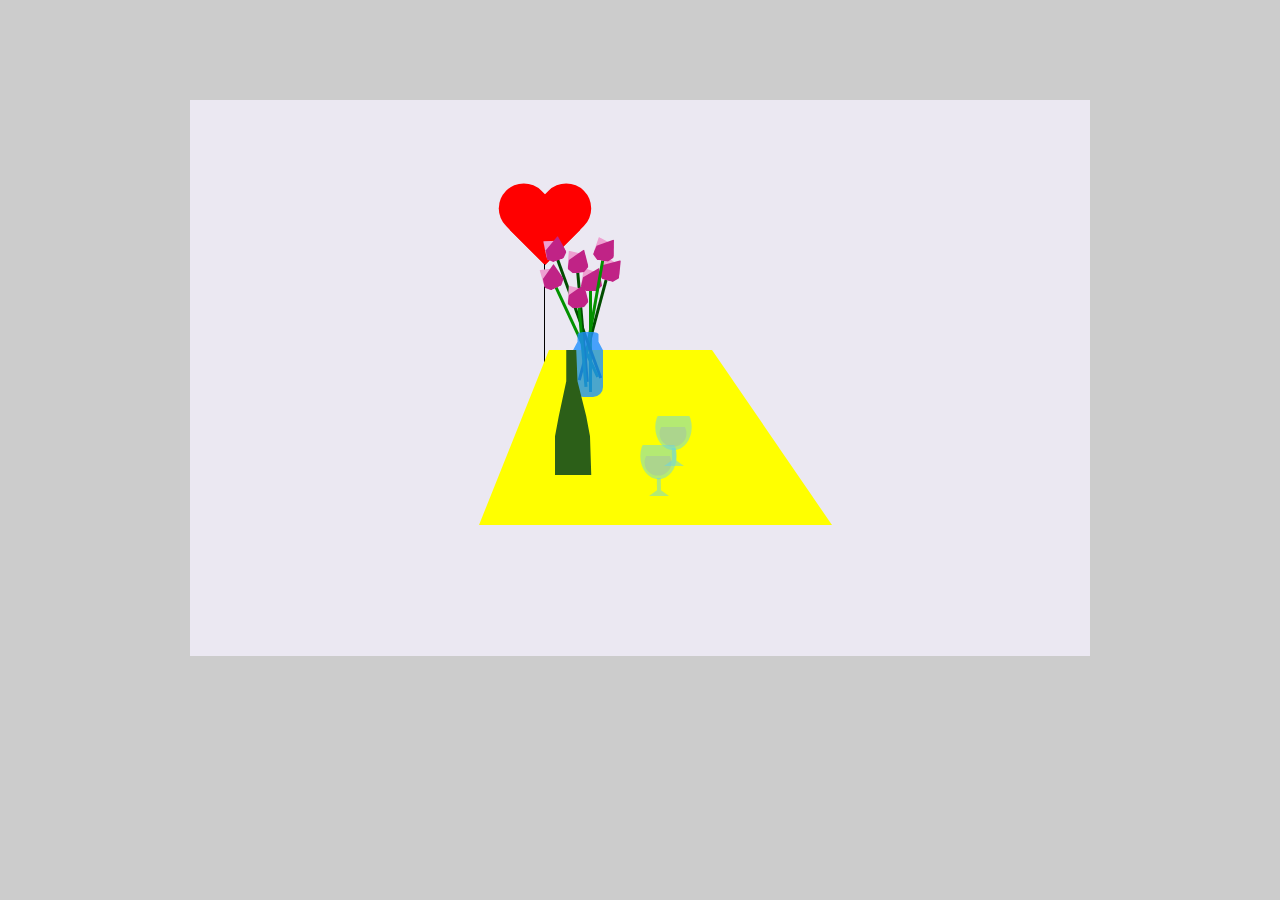
<file: codingfromlife-template/index.html>
<!DOCTYPE html>
<html>

<head>
	<title>CSS Still Life</title>
	<meta charset="utf-8" />
	<link rel="stylesheet" href="assets/css/main.css" type="text/css" />
</head>

<body>

    <div class="canvas">
        
        <div id="heart"></div>
    	<div id="balloonstring"></div>
    	<div id="trapezoid"></div>
    	<div id="flowerstem-1"></div>
    	<div id="flower-1"></div>
    	<div id="flowerfront-1"></div>
        <div id="flowerstem-2"></div>
        <div id="flower-2"></div>
        <div id="flowerfront-2"></div>
        <div id="flowerstem-3"></div>
        <div id="flower-3"></div>
        <div id="flowerfront-3"></div>
        <div id="flowerstem-4"></div>
        <div id="flower-4"></div>
        <div id="flowerfront-4"></div>
        <div id="flowerstem-5"></div>
        <div id="flower-5"></div>
        <div id="flowerfront-5"></div>
        <div id="flowerstem-6"></div>
        <div id="flower-6"></div>
        <div id="flowerfront-6"></div>
        <div id="flowerstem-7"></div>
        <div id="flower-7"></div>
        <div id="flowerfront-7"></div>
    	<div id="vase"></div>
        <div id="drink-1"></div>
        <div id="drink-2"></div>
    	<div id="glass1"></div>
    	<div id="glassbottom1"></div>
    	<div id="glass2"></div>
    	<div id="glassbottom2"></div>
    	<div id="bottle"></div>
    	
    </div>
</body>

</html>
</file>
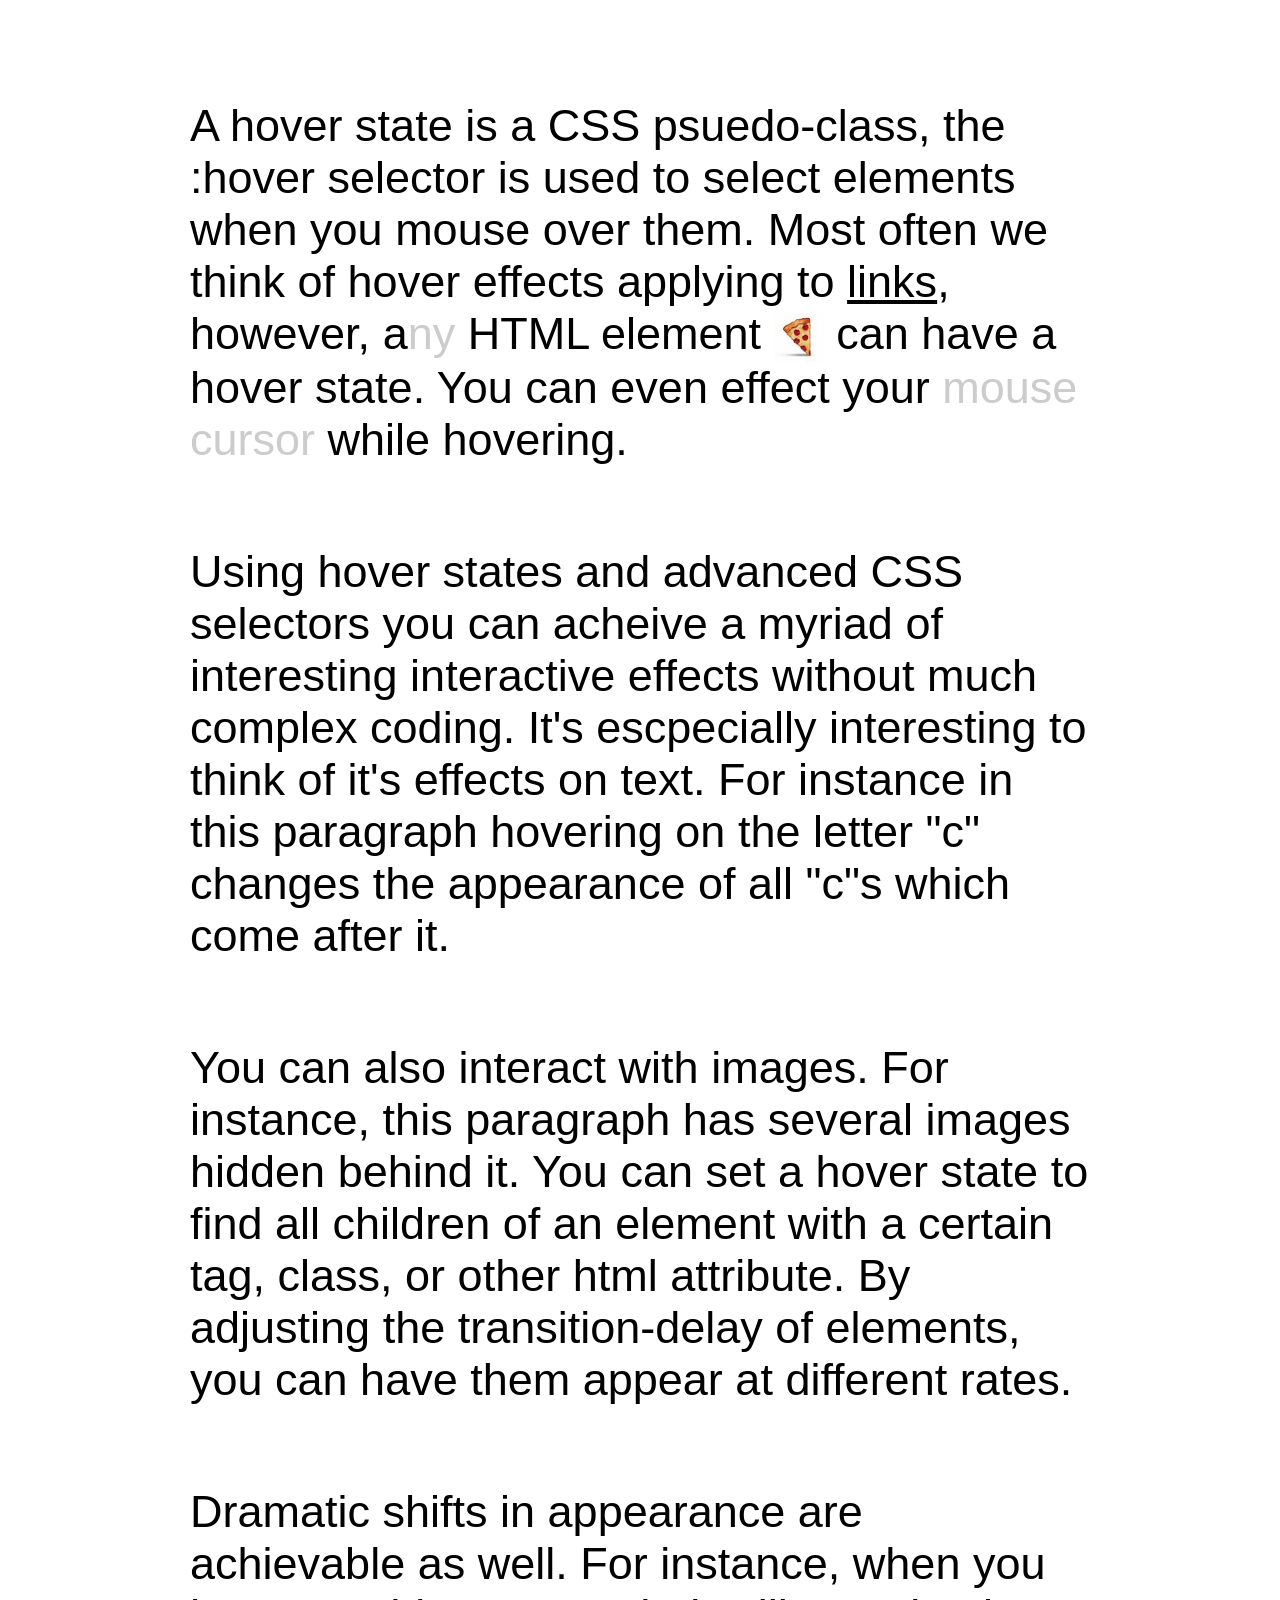
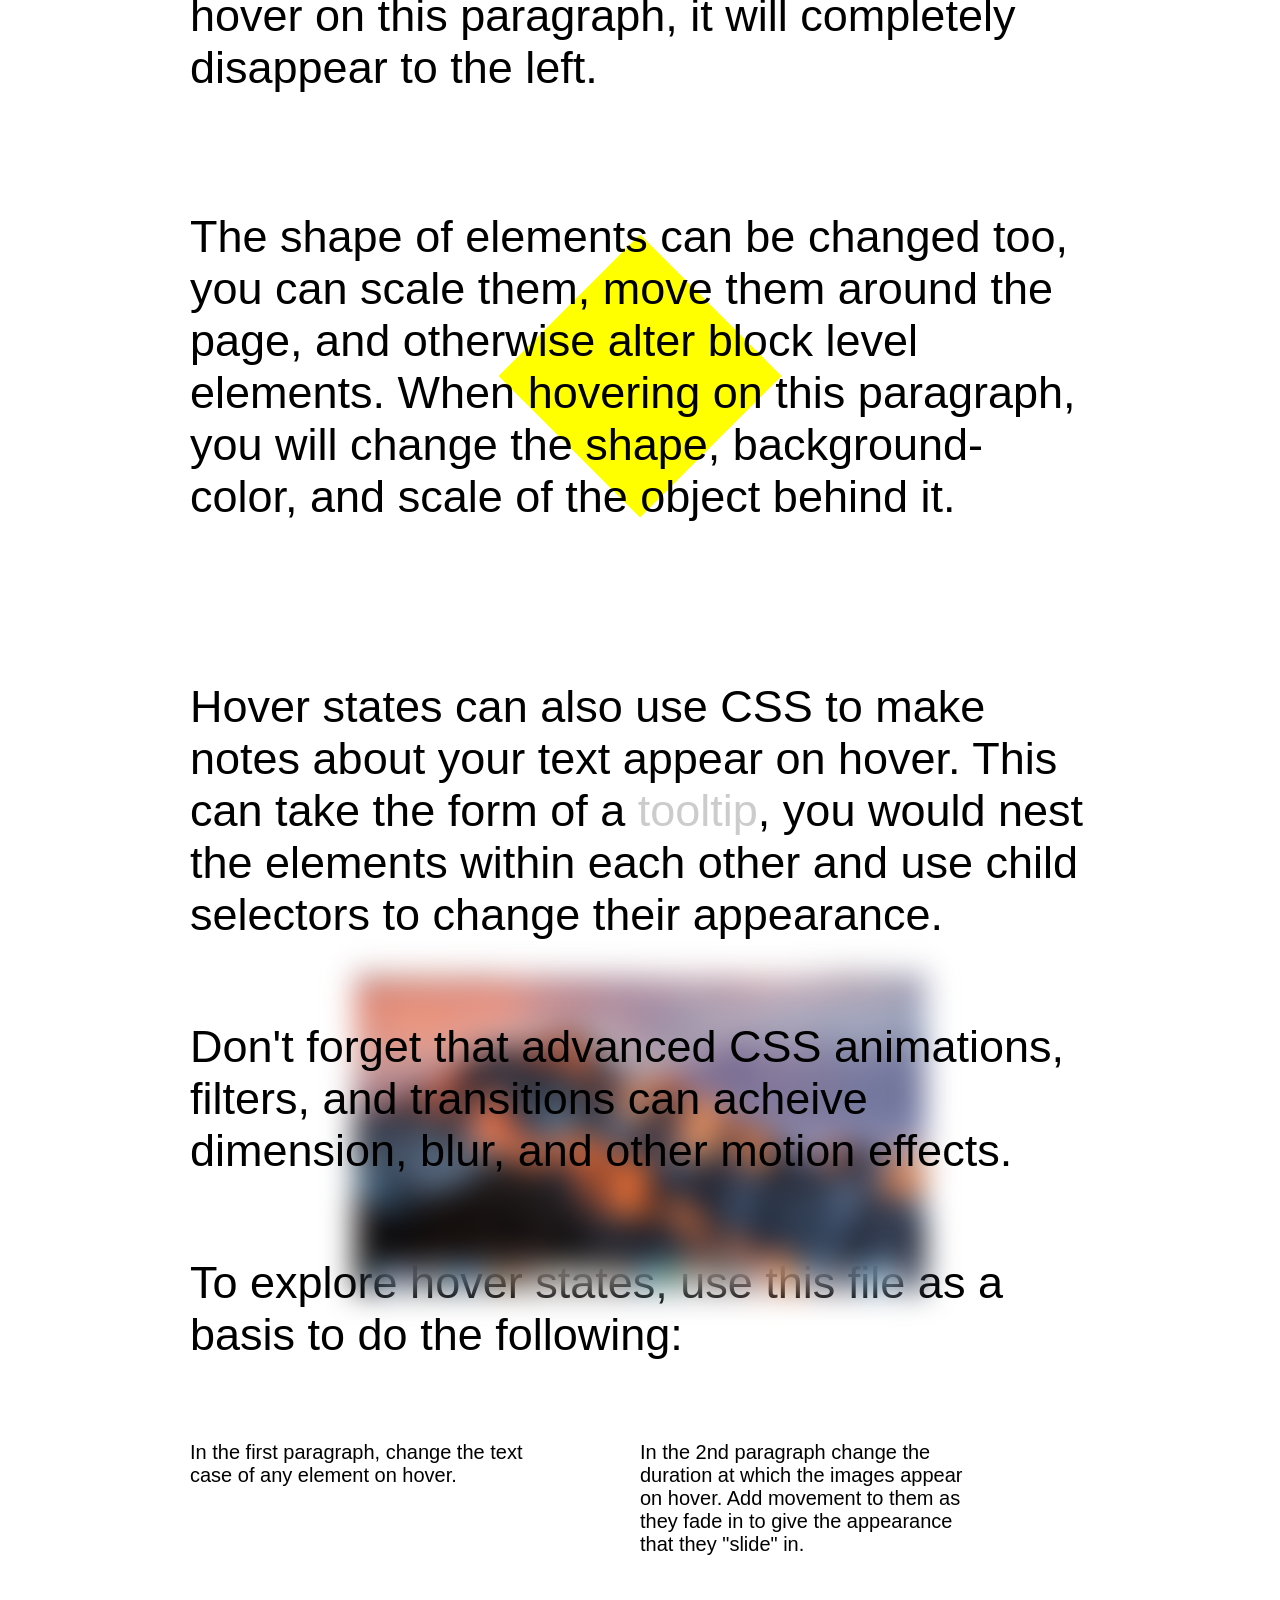
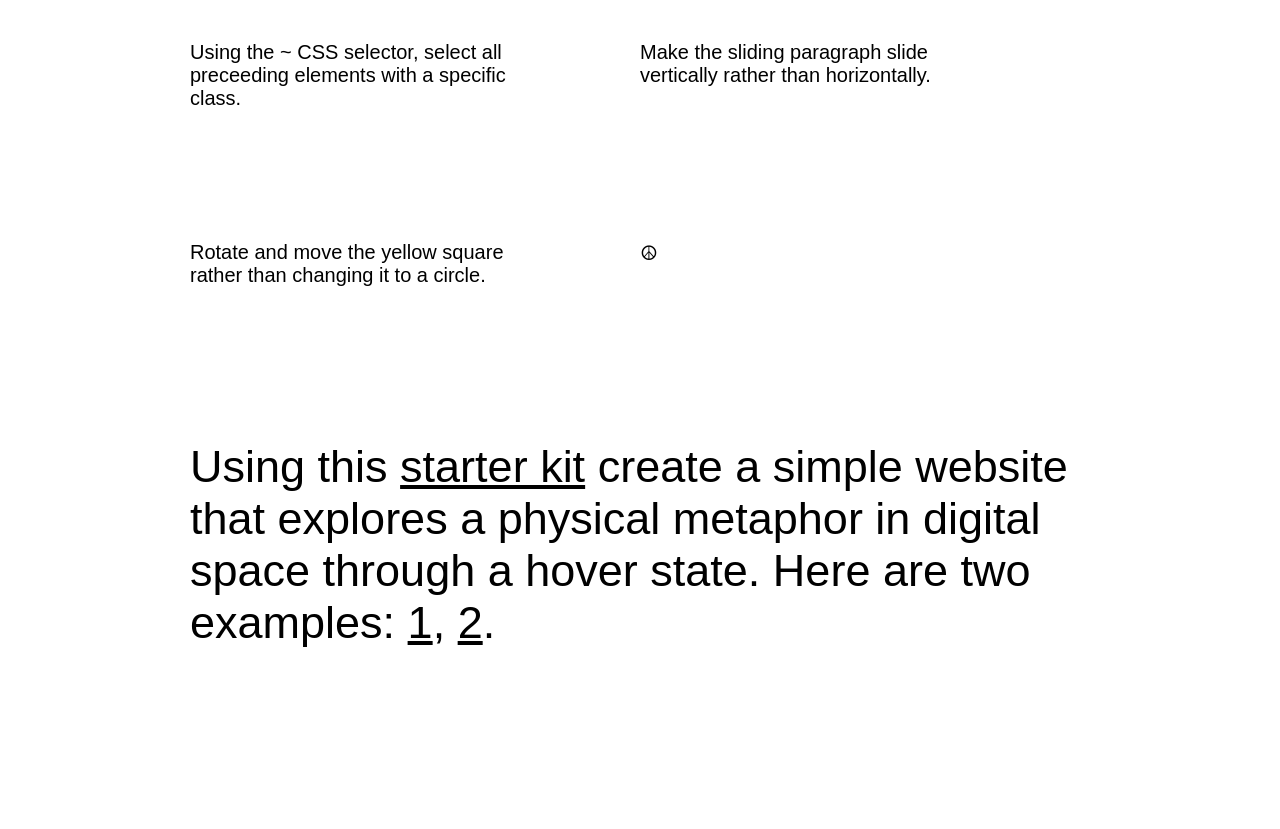
<file: exercise-hover/index.html>
<html>
<head>
	<title>:hover (states)</title>
	<link rel="stylesheet" type="text/css" href="assets/css/main.css">
</head>
<body>
	<div id="container">
		<p id="simple-paragraph">
			A hover state is <span class="lettera">a</span> CSS psuedo-cl<span class="lettera">a</span>ss, the :hover selector is used to select elements when you mouse over them.
			Most often we think of hover effects <span class="lettera">a</span>pplying to <a href="http://google.com" target="_blank">links</a>, however, <span id="any"><span class="lettera">a</span>ny</span> HTML element <img id="pizza" src="assets/img/pizza.jpg"/>
			c<span class="lettera">a</span>n h<span class="lettera">a</span>ve <span class="lettera">a</span> hover st<span class="lettera">a</span>te. You c<span class="lettera">a</span>n even effect your <span class="mouse">mouse cursor</span> while hovering.
		</p>
		<p id="following-paragraph">
			Using hover st<span class="lettera">a</span>tes <span class="lettera">a</span>nd <span class="lettera">a</span>dv<span class="lettera">a</span>n<span class="c">c</span>ed <span class="c">C</span>SS sele<span class="c">c</span>tors you
			<span class="c">c</span>an a<span class="c">c</span>heive <span class="lettera">a</span> myri<span class="lettera">a</sapn>d of interesting inter<span class="lettera">a</span>ctive effe<span class="c">c</span>ts without
			mu<span class="c">c</span>h <span class="c">c</span>omplex <span class="c">c</span>oding. It's es<span class="c">c</span>peci<span class="lettera">a</span>lly interesting to think of it's effe<span class="c">c</span>ts on text.
			For inst<span class="lettera">a</span>nce in this p<span class="lettera">a</span>r<span class="lettera">a</span>gr<span class="lettera">a</span>ph hovering on the letter "<span class="c">c</span>"
			<span class="c">c</span>h<span class="lettera">a</span>nges the <span class="lettera">a</span>ppearan<span class="c">c</span>e of <span class="lettera">a</span>ll "<span class="c">c</span>"s whi<span class="c">c</span>h <span class="c">c</span>ome after it.
		</p>
		<p id="image-paragraph">
			<span class="top">You can also interact with images. For instance, this paragraph has several images hidden behind it. You can set a hover state to find all children of an element with a certain tag, class, or other html attribute. By adjusting the transition-delay of elements, you can have them appear at different rates.</span>
			<img src="assets/img/1.jpg" id="image-1" />
			<img src="assets/img/2.jpg" id="image-2" />
			<img src="assets/img/3.jpg" id="image-3" />
			<img src="assets/img/4.jpg" id="image-4" />
		</p>
		<p id="sliding-paragraph">
			<span class="slide-out">
				Dramatic shifts in appearance are achievable as well. For instance, when you hover on this paragraph, it will completely disappear to the&nbsp;left.
			</span>
			<span class="slide-in">
				And this paragraph will slide in from the right. This is accomplished by making the first message's opacity equal to 0, and moving them along the&nbsp;x-axis.
			</span>
		</p>
		<p id="shape-paragraph">
			<span class="top">The shape of elements can be changed too, you can scale them, move them around the page, and otherwise alter block level elements. When hovering on this paragraph, you will change the shape, background-color, and scale of the object behind it.</span>
			<span id="square">
			</span>
		</p>
		<p id="tip-paragraph">
			Hover states can also use CSS to make notes about your text appear on hover. This can take the form of a <span class="tooltip">tooltip<span class="tooltip-text">This is a tooltip</span></span>, you would nest the elements within each other and use child selectors to change their appearance.
		</p>
		<p id="three-dimensional">
			<span class="top">Don't forget that advanced CSS animations, filters, and transitions can acheive dimension, blur, and other motion effects.</span>
			<span id="moving-shape"></span>
		</p>
		<p id="prompt-paragaph">
			To explore hover states, use this file as a basis to do the following:
		<ul>
			<li>
				In the first paragraph, change the text case of any element on hover.
			</li>
			<li>
				In the 2nd paragraph change the duration at which the images appear on hover. Add movement to them as they fade in to give the appearance that they "slide" in.
			</li>
			<li>
				Using the ~ CSS selector, select all preceeding elements with a specific class.
			</li>
			<li>
				Make the sliding paragraph slide vertically rather than horizontally.
			</li>
			<li>
				Rotate and move the yellow square rather than changing it to a circle.
			</li>
			<li>
				☮
			</li>
		</ul>
		</p>
		<p id="next-paragraph">
			Using this <a href="http://spring2017.designforthe.net/content/5-resources/exercise-hover-starter-kit.zip">starter kit</a> create a simple website that explores a physical metaphor in digital space through a hover state. Here are two examples: <a href="http://spring2017.designforthe.net/content/5-resources/exercise-hover-hyperspeed.zip">1</a>, <a href="http://spring2017.designforthe.net/content/5-resources/exercise-hover-calm.zip">2</a>.
		</p>
	</div>



</body>
</html>
</file>
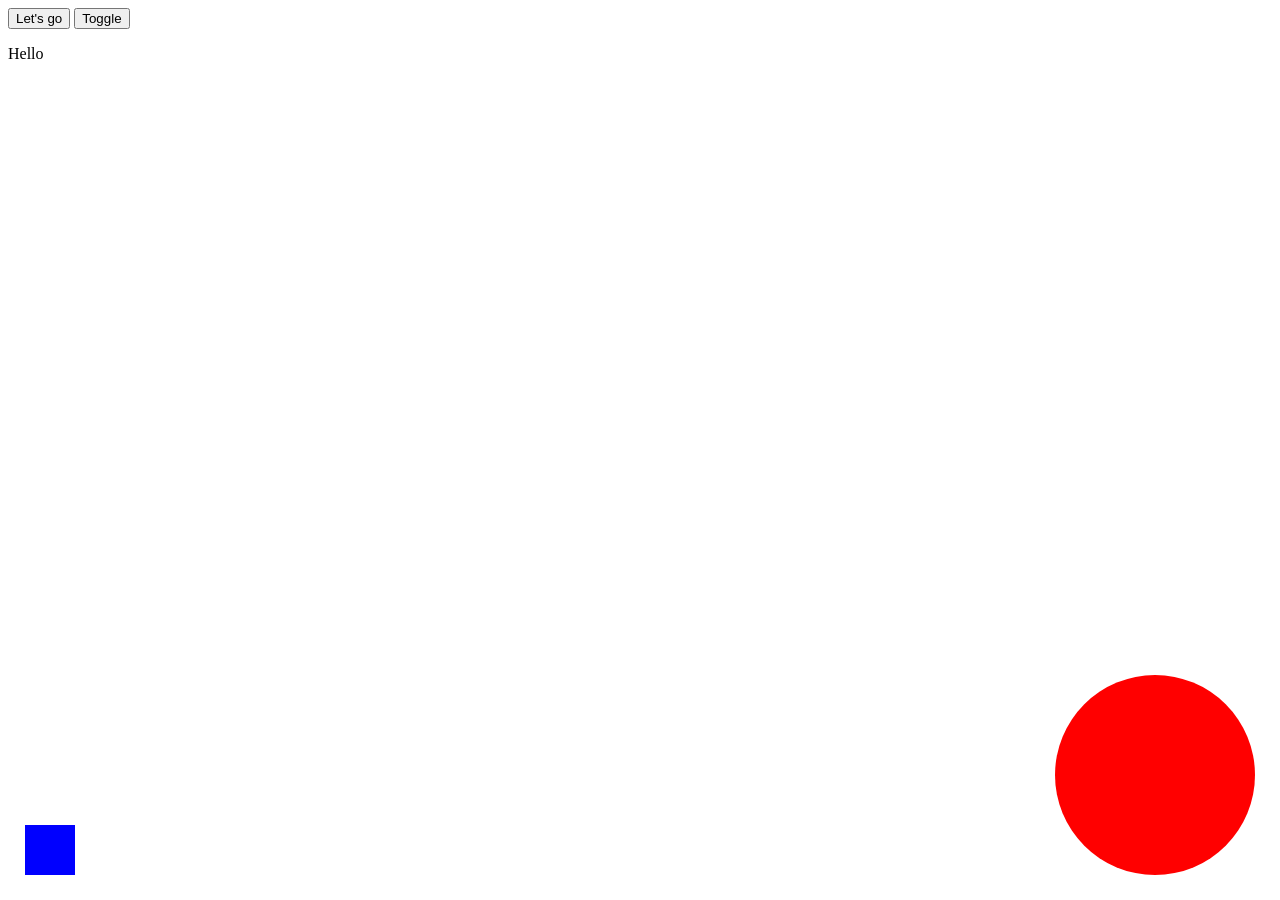
<file: jQuery Starter Kit/index.html>
<!DOCTYPE html>
<html >
<head>
	<meta charset="UTF-8">
	<title>Hoverstates</title>    
	<link rel="stylesheet" href="assets/style.css" type="text/css">
</head>

<body>

    <!-- let's go button-->
	<button class="go">Let's go</button>

	<div class="announcement">
		<span>Breaking news: I love jQuery...</span>
	</div>

    <!--Circle Square-->
	<div class="red-circle"></div>
	<div class="blue-square"></div>


	<!--Paragraph Toggle-->
	<button>Toggle</button>
	<p>Hello</p>
	<p class="hidden">Goodbye</p>


	<!-- Scripts -->

	<script src="https://ajax.googleapis.com/ajax/libs/jquery/3.1.0/jquery.min.js"></script>
	<script src="assets/js/script.js"></script>

</body>
</html>
</file>
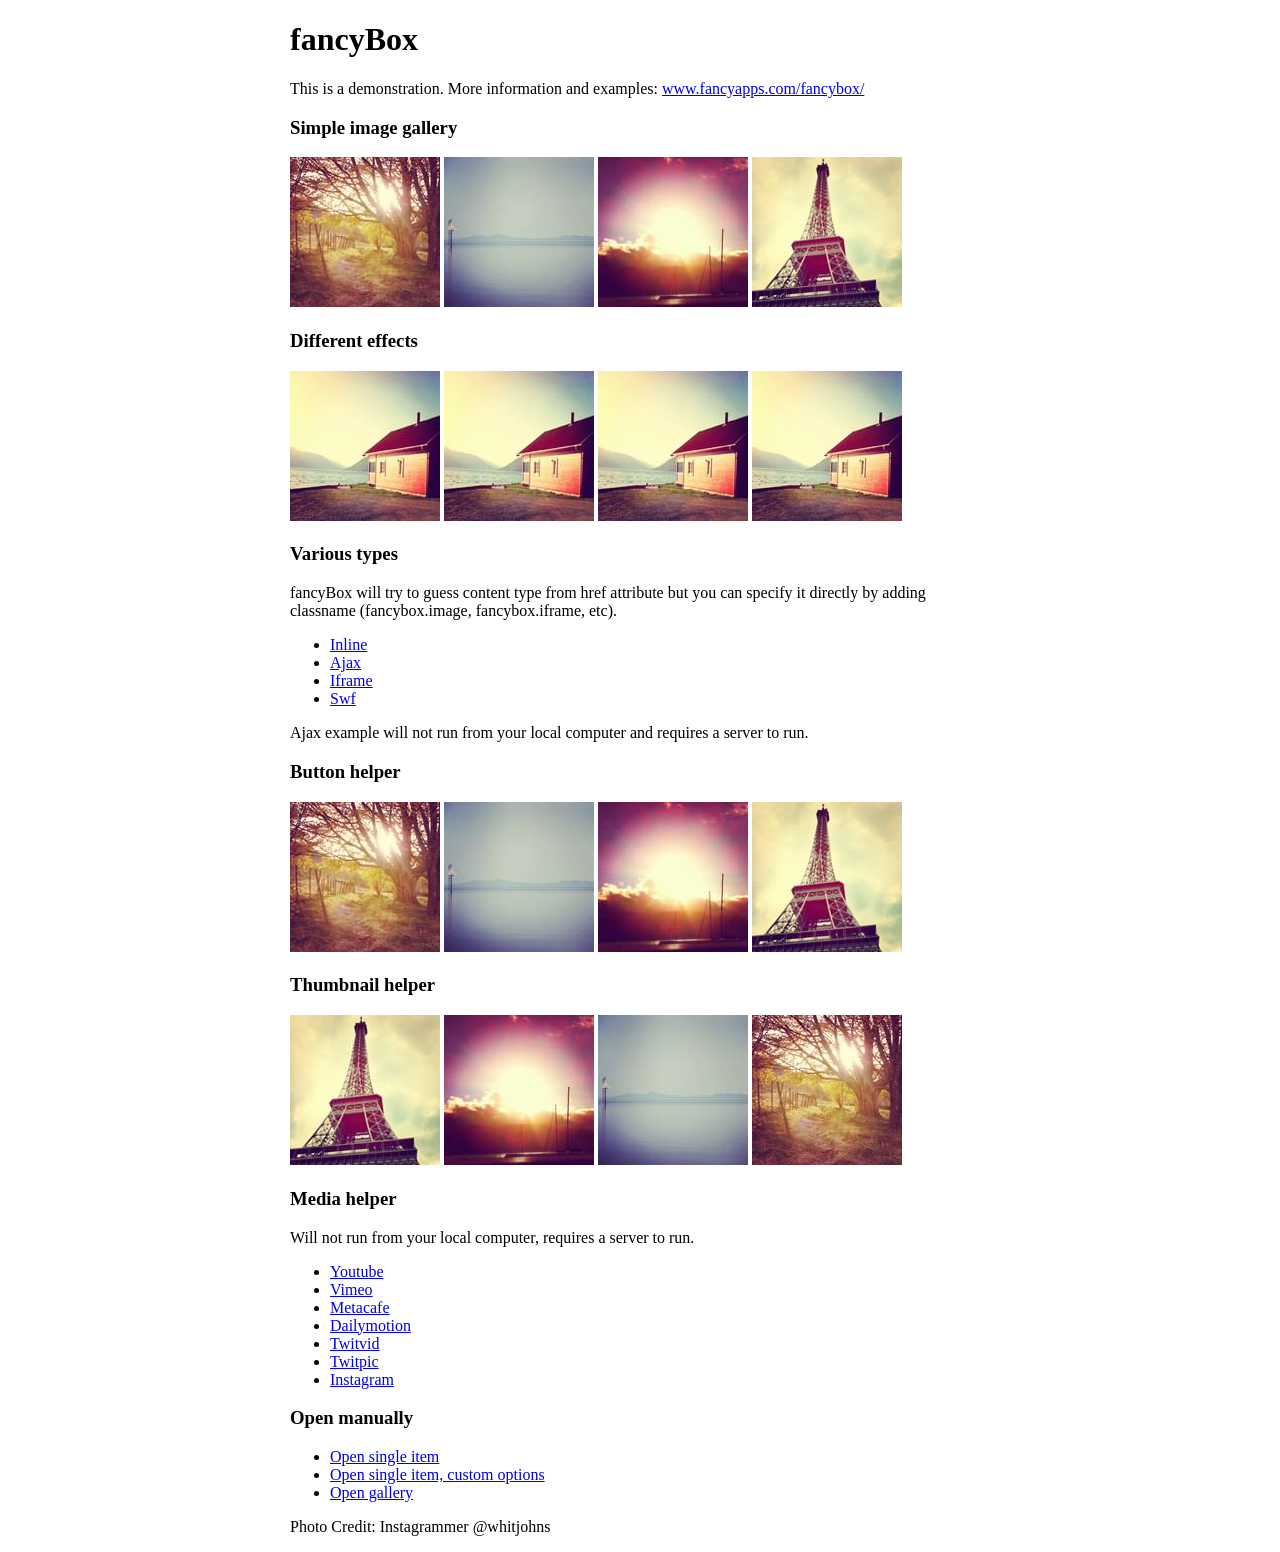
<file: Project3/ivan_vol1/fancybox/demo/index.html>
<!DOCTYPE html>
<html>
<head>
	<title>fancyBox - Fancy jQuery Lightbox Alternative | Demonstration</title>
	<meta http-equiv="Content-Type" content="text/html; charset=UTF-8" />

	<!-- Add jQuery library -->
	<script type="text/javascript" src="../lib/jquery-1.10.1.min.js"></script>

	<!-- Add mousewheel plugin (this is optional) -->
	<script type="text/javascript" src="../lib/jquery.mousewheel-3.0.6.pack.js"></script>

	<!-- Add fancyBox main JS and CSS files -->
	<script type="text/javascript" src="../source/jquery.fancybox.js?v=2.1.5"></script>
	<link rel="stylesheet" type="text/css" href="../source/jquery.fancybox.css?v=2.1.5" media="screen" />

	<!-- Add Button helper (this is optional) -->
	<link rel="stylesheet" type="text/css" href="../source/helpers/jquery.fancybox-buttons.css?v=1.0.5" />
	<script type="text/javascript" src="../source/helpers/jquery.fancybox-buttons.js?v=1.0.5"></script>

	<!-- Add Thumbnail helper (this is optional) -->
	<link rel="stylesheet" type="text/css" href="../source/helpers/jquery.fancybox-thumbs.css?v=1.0.7" />
	<script type="text/javascript" src="../source/helpers/jquery.fancybox-thumbs.js?v=1.0.7"></script>

	<!-- Add Media helper (this is optional) -->
	<script type="text/javascript" src="../source/helpers/jquery.fancybox-media.js?v=1.0.6"></script>

	<script type="text/javascript">
		$(document).ready(function() {
			/*
			 *  Simple image gallery. Uses default settings
			 */

			$('.fancybox').fancybox();

			/*
			 *  Different effects
			 */

			// Change title type, overlay closing speed
			$(".fancybox-effects-a").fancybox({
				helpers: {
					title : {
						type : 'outside'
					},
					overlay : {
						speedOut : 0
					}
				}
			});

			// Disable opening and closing animations, change title type
			$(".fancybox-effects-b").fancybox({
				openEffect  : 'none',
				closeEffect	: 'none',

				helpers : {
					title : {
						type : 'over'
					}
				}
			});

			// Set custom style, close if clicked, change title type and overlay color
			$(".fancybox-effects-c").fancybox({
				wrapCSS    : 'fancybox-custom',
				closeClick : true,

				openEffect : 'none',

				helpers : {
					title : {
						type : 'inside'
					},
					overlay : {
						css : {
							'background' : 'rgba(238,238,238,0.85)'
						}
					}
				}
			});

			// Remove padding, set opening and closing animations, close if clicked and disable overlay
			$(".fancybox-effects-d").fancybox({
				padding: 0,

				openEffect : 'elastic',
				openSpeed  : 150,

				closeEffect : 'elastic',
				closeSpeed  : 150,

				closeClick : true,

				helpers : {
					overlay : null
				}
			});

			/*
			 *  Button helper. Disable animations, hide close button, change title type and content
			 */

			$('.fancybox-buttons').fancybox({
				openEffect  : 'none',
				closeEffect : 'none',

				prevEffect : 'none',
				nextEffect : 'none',

				closeBtn  : false,

				helpers : {
					title : {
						type : 'inside'
					},
					buttons	: {}
				},

				afterLoad : function() {
					this.title = 'Image ' + (this.index + 1) + ' of ' + this.group.length + (this.title ? ' - ' + this.title : '');
				}
			});


			/*
			 *  Thumbnail helper. Disable animations, hide close button, arrows and slide to next gallery item if clicked
			 */

			$('.fancybox-thumbs').fancybox({
				prevEffect : 'none',
				nextEffect : 'none',

				closeBtn  : false,
				arrows    : false,
				nextClick : true,

				helpers : {
					thumbs : {
						width  : 50,
						height : 50
					}
				}
			});

			/*
			 *  Media helper. Group items, disable animations, hide arrows, enable media and button helpers.
			*/
			$('.fancybox-media')
				.attr('rel', 'media-gallery')
				.fancybox({
					openEffect : 'none',
					closeEffect : 'none',
					prevEffect : 'none',
					nextEffect : 'none',

					arrows : false,
					helpers : {
						media : {},
						buttons : {}
					}
				});

			/*
			 *  Open manually
			 */

			$("#fancybox-manual-a").click(function() {
				$.fancybox.open('1_b.jpg');
			});

			$("#fancybox-manual-b").click(function() {
				$.fancybox.open({
					href : 'iframe.html',
					type : 'iframe',
					padding : 5
				});
			});

			$("#fancybox-manual-c").click(function() {
				$.fancybox.open([
					{
						href : '1_b.jpg',
						title : 'My title'
					}, {
						href : '2_b.jpg',
						title : '2nd title'
					}, {
						href : '3_b.jpg'
					}
				], {
					helpers : {
						thumbs : {
							width: 75,
							height: 50
						}
					}
				});
			});


		});
	</script>
	<style type="text/css">
		.fancybox-custom .fancybox-skin {
			box-shadow: 0 0 50px #222;
		}

		body {
			max-width: 700px;
			margin: 0 auto;
		}
	</style>
</head>
<body>
	<h1>fancyBox</h1>

	<p>This is a demonstration. More information and examples: <a href="http://fancyapps.com/fancybox/">www.fancyapps.com/fancybox/</a></p>

	<h3>Simple image gallery</h3>
	<p>
		<a class="fancybox" href="1_b.jpg" data-fancybox-group="gallery" title="Lorem ipsum dolor sit amet"><img src="1_s.jpg" alt="" /></a>

		<a class="fancybox" href="2_b.jpg" data-fancybox-group="gallery" title="Etiam quis mi eu elit temp"><img src="2_s.jpg" alt="" /></a>

		<a class="fancybox" href="3_b.jpg" data-fancybox-group="gallery" title="Cras neque mi, semper leon"><img src="3_s.jpg" alt="" /></a>

		<a class="fancybox" href="4_b.jpg" data-fancybox-group="gallery" title="Sed vel sapien vel sem uno"><img src="4_s.jpg" alt="" /></a>
	</p>

	<h3>Different effects</h3>
	<p>
		<a class="fancybox-effects-a" href="5_b.jpg" title="Lorem ipsum dolor sit amet, consectetur adipiscing elit"><img src="5_s.jpg" alt="" /></a>

		<a class="fancybox-effects-b" href="5_b.jpg" title="Lorem ipsum dolor sit amet, consectetur adipiscing elit"><img src="5_s.jpg" alt="" /></a>

		<a class="fancybox-effects-c" href="5_b.jpg" title="Lorem ipsum dolor sit amet, consectetur adipiscing elit"><img src="5_s.jpg" alt="" /></a>

		<a class="fancybox-effects-d" href="5_b.jpg" title="Lorem ipsum dolor sit amet, consectetur adipiscing elit"><img src="5_s.jpg" alt="" /></a>
	</p>

	<h3>Various types</h3>
	<p>
		fancyBox will try to guess content type from href attribute but you can specify it directly by adding classname (fancybox.image, fancybox.iframe, etc).
	</p>
	<ul>
		<li><a class="fancybox" href="#inline1" title="Lorem ipsum dolor sit amet">Inline</a></li>
		<li><a class="fancybox fancybox.ajax" href="ajax.txt">Ajax</a></li>
		<li><a class="fancybox fancybox.iframe" href="iframe.html">Iframe</a></li>
		<li><a class="fancybox" href="http://www.adobe.com/jp/events/cs3_web_edition_tour/swfs/perform.swf">Swf</a></li>
	</ul>

	<div id="inline1" style="width:400px;display: none;">
		<h3>Etiam quis mi eu elit</h3>
		<p>
			Lorem ipsum dolor sit amet, consectetur adipiscing elit. Etiam quis mi eu elit tempor facilisis id et neque. Nulla sit amet sem sapien. Vestibulum imperdiet porta ante ac ornare. Nulla et lorem eu nibh adipiscing ultricies nec at lacus. Cras laoreet ultricies sem, at blandit mi eleifend aliquam. Nunc enim ipsum, vehicula non pretium varius, cursus ac tortor. Vivamus fringilla congue laoreet. Quisque ultrices sodales orci, quis rhoncus justo auctor in. Phasellus dui eros, bibendum eu feugiat ornare, faucibus eu mi. Nunc aliquet tempus sem, id aliquam diam varius ac. Maecenas nisl nunc, molestie vitae eleifend vel, iaculis sed magna. Aenean tempus lacus vitae orci posuere porttitor eget non felis. Donec lectus elit, aliquam nec eleifend sit amet, vestibulum sed nunc.
		</p>
	</div>

	<p>
		Ajax example will not run from your local computer and requires a server to run.
	</p>

	<h3>Button helper</h3>
	<p>
		<a class="fancybox-buttons" data-fancybox-group="button" href="1_b.jpg"><img src="1_s.jpg" alt="" /></a>

		<a class="fancybox-buttons" data-fancybox-group="button" href="2_b.jpg"><img src="2_s.jpg" alt="" /></a>

		<a class="fancybox-buttons" data-fancybox-group="button" href="3_b.jpg"><img src="3_s.jpg" alt="" /></a>

		<a class="fancybox-buttons" data-fancybox-group="button" href="4_b.jpg"><img src="4_s.jpg" alt="" /></a>
	</p>

	<h3>Thumbnail helper</h3>
	<p>
		<a class="fancybox-thumbs" data-fancybox-group="thumb" href="4_b.jpg"><img src="4_s.jpg" alt="" /></a>

		<a class="fancybox-thumbs" data-fancybox-group="thumb" href="3_b.jpg"><img src="3_s.jpg" alt="" /></a>

		<a class="fancybox-thumbs" data-fancybox-group="thumb" href="2_b.jpg"><img src="2_s.jpg" alt="" /></a>

		<a class="fancybox-thumbs" data-fancybox-group="thumb" href="1_b.jpg"><img src="1_s.jpg" alt="" /></a>
	</p>

	<h3>Media helper</h3>
	<p>
		Will not run from your local computer, requires a server to run.
	</p>

	<ul>
		<li><a class="fancybox-media" href="http://www.youtube.com/watch?v=opj24KnzrWo">Youtube</a></li>
		<li><a class="fancybox-media" href="http://vimeo.com/47480346">Vimeo</a></li>
		<li><a class="fancybox-media" href="http://www.metacafe.com/watch/7635964/">Metacafe</a></li>
		<li><a class="fancybox-media" href="http://www.dailymotion.com/video/xoeylt_electric-guest-this-head-i-hold_music">Dailymotion</a></li>
		<li><a class="fancybox-media" href="http://twitvid.com/QY7MD">Twitvid</a></li>
		<li><a class="fancybox-media" href="http://twitpic.com/7p93st">Twitpic</a></li>
		<li><a class="fancybox-media" href="http://instagr.am/p/IejkuUGxQn">Instagram</a></li>
	</ul>

	<h3>Open manually</h3>
	<ul>
		<li><a id="fancybox-manual-a" href="javascript:;">Open single item</a></li>
		<li><a id="fancybox-manual-b" href="javascript:;">Open single item, custom options</a></li>
		<li><a id="fancybox-manual-c" href="javascript:;">Open gallery</a></li>
	</ul>

	<p>
		Photo Credit: Instagrammer @whitjohns
	</p>
</body>
</html>
</file>
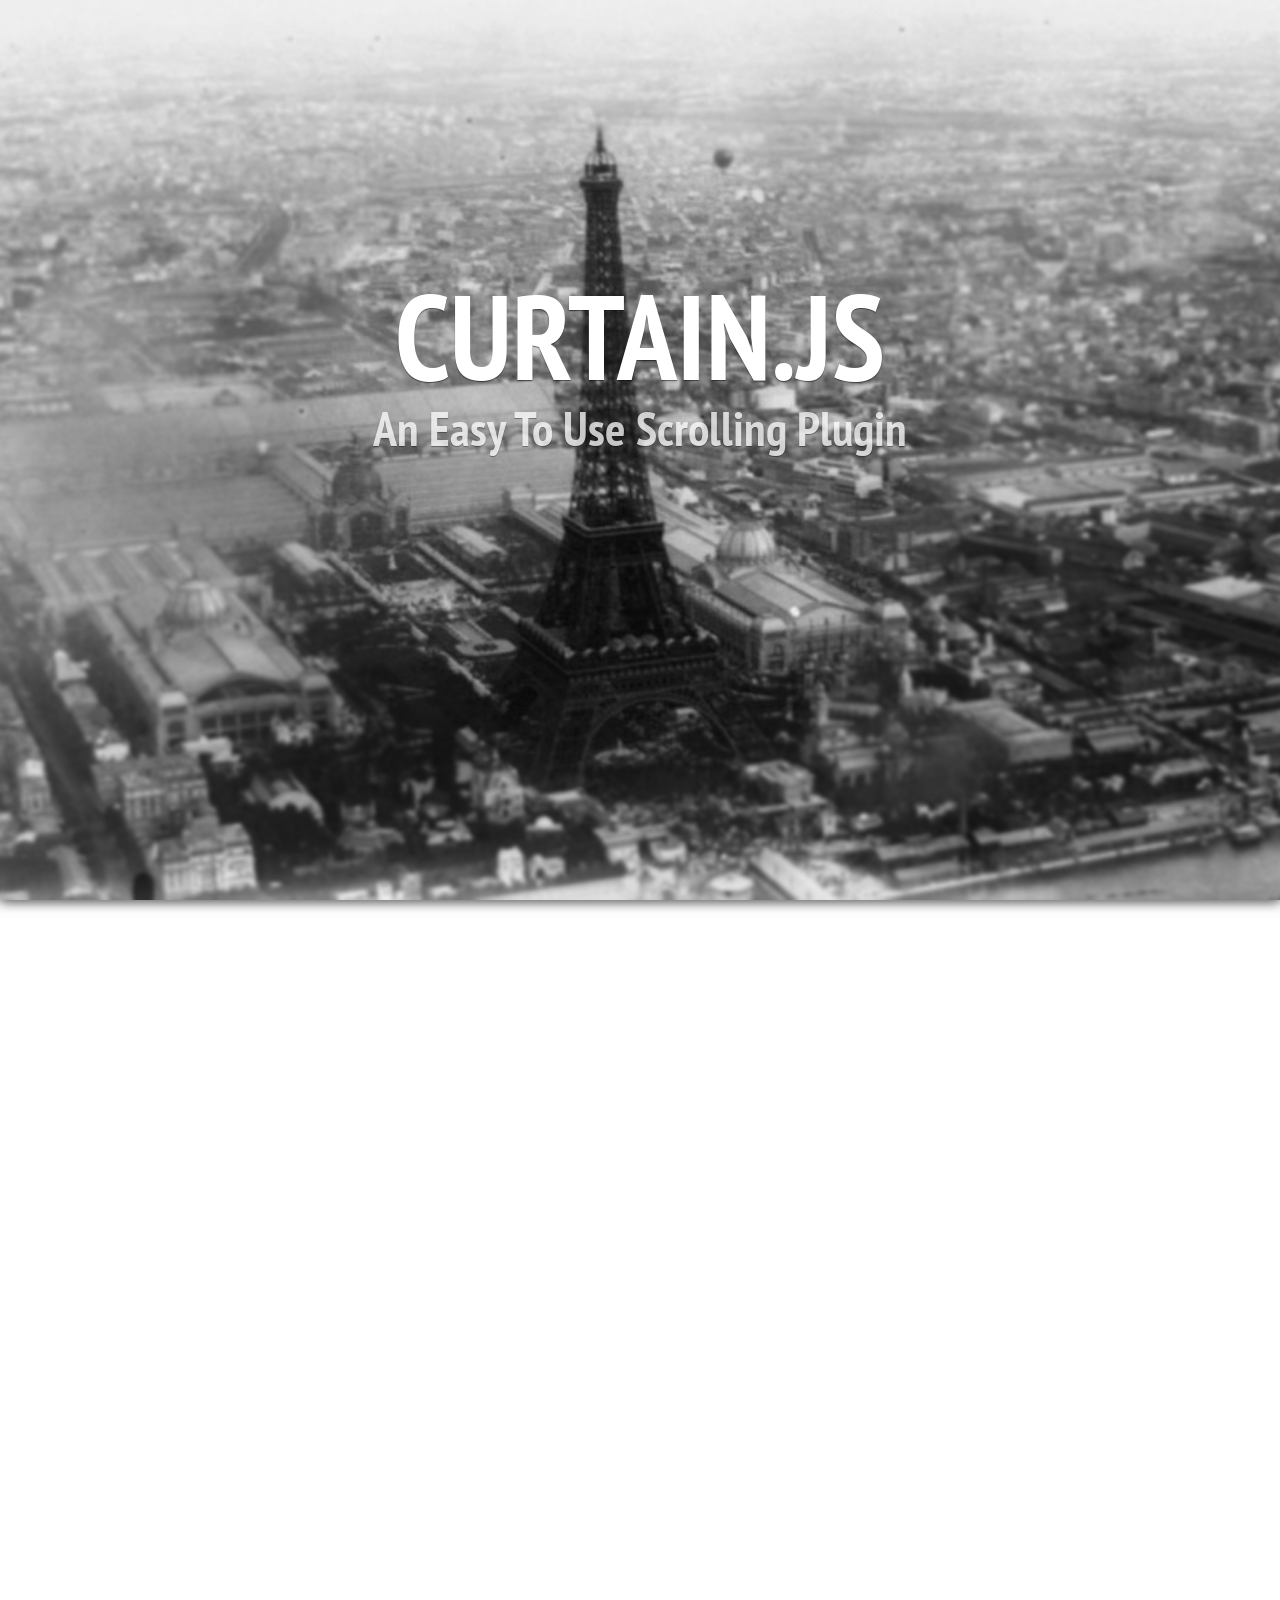
<file: Project3/Coding Sketches/- Original/curtain.js-development-v2.0/example/index.html>
<!doctype html>
<html>
<head>
    <meta charset="UTF-8">
    <meta http-equiv="X-UA-Compatible" content="IE=edge,chrome=1">
    <title>Curtain.js - Example</title>
    <meta name="author" content="Victor Coulon">
    <meta name="description" content="jQuery plugin for creating an unique page transitioning system">
    <link rel="stylesheet" href="../curtain.css">
    <link rel="stylesheet" href="base.css">
</head>
<body>

<ol class="curtains">
    <!--<li id="section-1" class="cover" data-parallax-background="-.05">-->
    <li id="section-1" class="cover">
        <header data-fade="550" data-slow-scroll="3">
            <h1>curtain.js</h1>
            <h2>an easy to use scrolling plugin</h2>
        </header>
    </li>
    <li id="section-2">
        <article>
            <h4>What's Curtain.js?</h4>
            <hr>
            <p>This plugin allows you to create a web page with multiple fixed panels that unroll
            with an amusing effect. Exactly like a curtain rises.</p>
            <p>To navigate, you can use your keyboard instead the scrollbar or your mousewheel to navigate
            into the document. But that's not all, there is more features!<br>
            You can scroll into this document to view some of them.</p>
            <h4>How it's works?</h4>
            <hr>
            <p>You can find all instructions about the plugin on the <a href="#">github page</a>.</p>
            <p></p>
            <p>Feel free to fork the project on <a href="#">github</a> or ping me on
            <a href="#">twitter</a> for any comments.</p>
            <p></p>
            <p class="align-center">
               <a href="#" class="button">download</a>
               <a href="#" class="button">instructions</a> 
            </p>
        </article>
    </li>
    <li id="section-3">
        <section class="photos">
            <div class="fixed">
                <h4>Here's a fixed title</h4>
                <p>With a small fixed text.</p>
                <p>Oh, and you can see my last selected Instagram pictures on the left.</p>
            </div>
            <div class="photos-inner">
                <ul class="step-list">
                    <li class="step">
                        <img src="img/stepbystep/1.jpg" alt="">
                    </li>
                    <li class="step">
                        <img src="img/stepbystep/2.jpg" alt="">
                    </li>
                    <li class="step">
                        <img src="img/stepbystep/3.jpg" alt="">
                    </li>
                    <li class="step">
                        <img src="img/stepbystep/4.jpg" alt="">
                    </li>
                    <li class="step">
                        <img src="img/stepbystep/5.jpg" alt="">
                    </li>
                    <li class="step">
                        <img src="img/stepbystep/6.jpg" alt="">
                    </li>
                    <li class="step">
                        <img src="img/stepbystep/7.jpg" alt="">
                    </li>
                    <li class="step">
                        <img src="img/stepbystep/8.jpg" alt="">
                    </li>
                </ul>
            </div>
        </section>
    </li>
    <li id="section-4">
        <section class="download">
            <h1>Interested?</h1>
            <a href="#">download on github</a>
        </section>
    </li>
</ol>

<script src="http://ajax.googleapis.com/ajax/libs/jquery/1.7.1/jquery.min.js"></script>
<script src="../curtain.js"></script>
<script>
    $(function(){
       $('.curtains').curtain({
           scrollSpeed: 300,
           controls: '.menu',
           curtainLinks: '.curtain-links',
           nextSlide: function(){
            console.log("ok");
           }
       });
    });
</script>
</body>
</html>
</file>
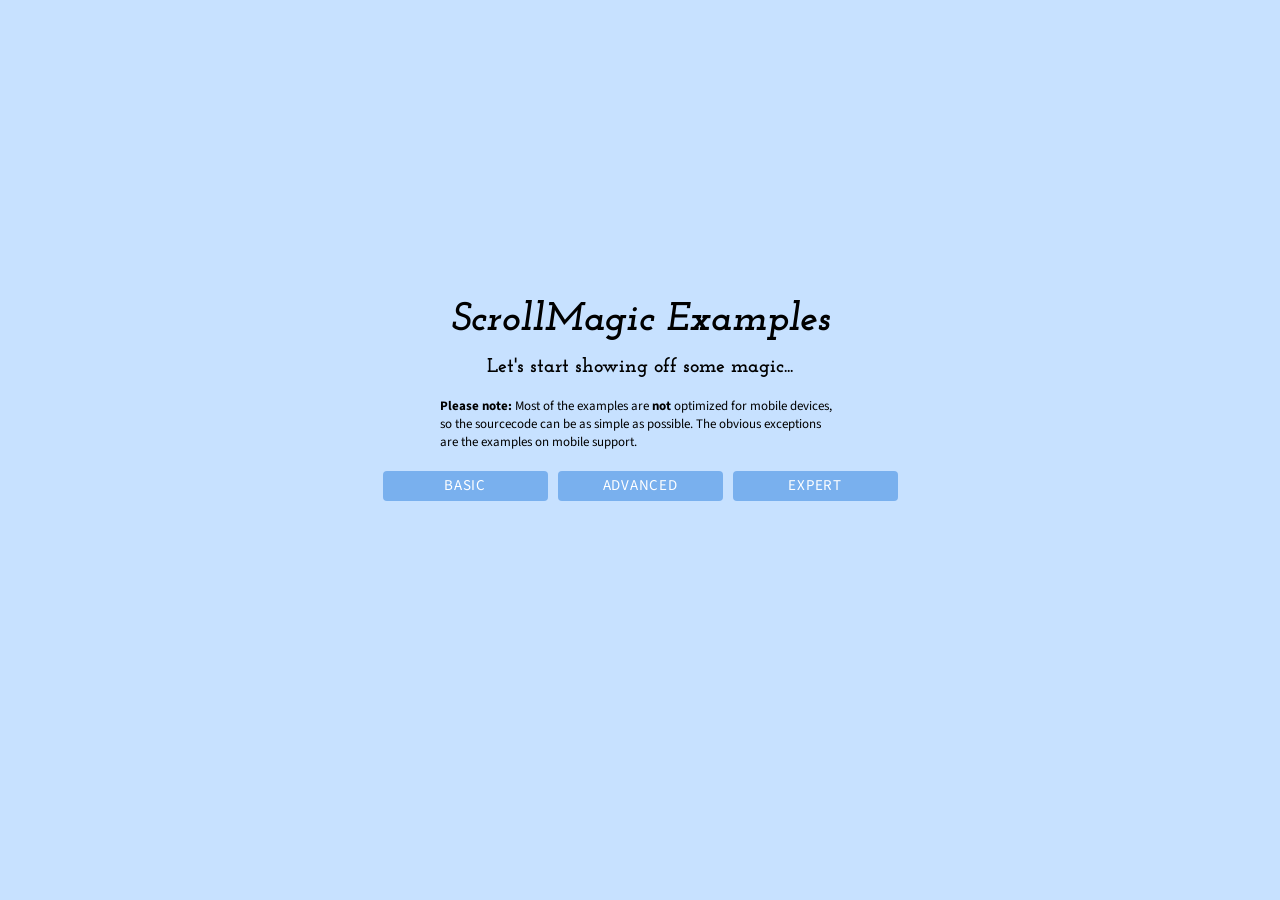
<file: Project3/Coding Sketches/- Original/tutorial_janpaepke-ScrollMagic-ae215ee/examples/index.html>
<!DOCTYPE html>
<html lang="en">
<head>
	<meta charset="utf-8"> 
	<meta http-equiv="X-UA-Compatible" content="IE=edge,chrome=1"> 
	<meta name="viewport" content="width=500" />
	<meta name="keywords" content="ScrollMagic, example, examples" />
	<meta name="author"	content="Jan Paepke (www.janpaepke.de)" />
	<title>Examples - ScrollMagic</title>

	<link href='http://fonts.googleapis.com/css?family=Source+Sans+Pro:300,400,700,400italic|Josefin+Slab:400,700italic' rel='stylesheet' type='text/css'>
	<link rel="stylesheet" href="../css/normalize.css" type="text/css">
	<link rel="stylesheet" href="../css/style.css" type="text/css">
	<link rel="stylesheet" href="../css/examples.css" type="text/css">
	<link rel="shortcut icon" href="../img/favicon.ico" type="image/x-icon">

	<script type="text/javascript" src="../js/lib/greensock/TweenMax.min.js"></script>
	<script type="text/javascript" src="../js/lib/jquery.min.js"></script>
	<script type="text/javascript" src="../js/examples.js"></script>
	<script type="text/javascript" src="../js/lib/highlight.pack.js"></script>
  	<script type="text/javascript" src="../js/lib/modernizr.custom.min.js"></script>
  	<script type="text/javascript" src="../scrollmagic/uncompressed/ScrollMagic.js"></script>
  	<script type="text/javascript" src="../scrollmagic/uncompressed/plugins/debug.addIndicators.js"></script>
</head>
<body>
	<div id="content-wrapper">
		<section id="titlechart" class="home">
			<div id="description">
				<h1>ScrollMagic Examples</h1>
				<h2>Let's start showing off some magic...</h2>
				<p>
					<b>Please note:</b> Most of the examples are <b>not</b> optimized for mobile devices, so the sourcecode can be as simple as possible. The obvious exceptions are the examples on mobile support.
				</p>
				<ul id="menu"></ul>
			</div>
		</section>
	</div>
	<script type="text/javascript" src="../js/tracking.js"></script>
</body>
</html>
</file>
<file: codingfromlife-template/assets/css/main.css>
body {
	background: #cccccc;
}

.canvas {
	width: 900px;
	height: 556px;
	margin: 100px auto;
	background: #ebe8f2;
	position: relative;
}
#heart {
    position: relative;
    width: 100px;
    height: 90px;
    left: 305px;
    top: 85px;
}
#heart:before,
#heart:after {
    position: absolute;
    content: "";
    left: 50px;
    top: 0;
    width: 50px;
    height: 80px;
    background: red;
    -moz-border-radius: 50px 50px 0 0;
    border-radius: 50px 50px 0 0;
    -webkit-transform: rotate(-45deg);
       -moz-transform: rotate(-45deg);
        -ms-transform: rotate(-45deg);
         -o-transform: rotate(-45deg);
            transform: rotate(-45deg);
    -webkit-transform-origin: 0 100%;
       -moz-transform-origin: 0 100%;
        -ms-transform-origin: 0 100%;
         -o-transform-origin: 0 100%;
            transform-origin: 0 100%;
}
#heart:after {
    left: 0;
    -webkit-transform: rotate(45deg);
       -moz-transform: rotate(45deg);
        -ms-transform: rotate(45deg);
         -o-transform: rotate(45deg);
            transform: rotate(45deg);
    -webkit-transform-origin: 100% 100%;
       -moz-transform-origin: 100% 100%;
        -ms-transform-origin: 100% 100%;
         -o-transform-origin: 100% 100%;
            transform-origin :100% 100%;
}

#balloonstring {
	width: 1px;
	height: 157px;
	background: black;
	top: 164px;
	left: 354px;
	position: absolute;
	
}

#trapezoid {
	border-bottom: 175px solid yellow;
	border-left: 70px solid transparent;
	border-right: 120px solid transparent;
	height: 0;
	width: 163px;
	position: absolute;
	top: 250px;
	left: 289px;
}

#bottle{ 
	width: 125px;
	height: 125px;
	border-radius: 40px;
	background: #2C5F18;
	-webkit-clip-path: polygon(49% 25%, 49% 0, 57% 0, 58% 25%, 65% 53%, 68% 69%, 69% 100%, 40% 100%, 40% 69%, 43% 53%);
	clip-path: polygon(49% 25%, 49% 0, 57% 0, 58% 25%, 65% 53%, 68% 69%, 69% 100%, 40% 100%, 40% 69%, 43% 53%);
	position: absolute;
	top:250px;
	left:315px;
}

#drink-1 {
	width: 48px;
	height: 40px;
	background: #f0d534;
	-webkit-clip-path: ellipse(28% 33% at 50% 16%);
    clip-path: ellipse(28% 33% at 50% 16%);
    position: absolute;
	top: 327px;
	left: 459px;

}

#drink-2 {
	width: 48px;
	height: 40px;
	background: #f0d534;
	-webkit-clip-path: ellipse(28% 33% at 50% 16%);
    clip-path: ellipse(28% 33% at 50% 16%);
    position: absolute;
	top: 356px;
	left: 444px;

}

#glass1 {
	opacity: .5;
	width: 65px;
	height: 70px;
	background: #6BD6E5;
	-webkit-clip-path: ellipse(28% 33% at 50% 16%);
    clip-path: ellipse(28% 33% at 50% 16%);
    position: absolute;
	top: 316px;
	left: 451px;

}

#glassbottom1 {
	opacity: .5;
	width: 20px;
	height: 18px;
	background: #6BD6E5;
	-webkit-clip-path: polygon(39% 0, 59% 0, 60% 68%, 100% 100%, 0 100%, 40% 68%);
	clip-path: polygon(39% 0, 59% 0, 60% 68%, 100% 100%, 0 100%, 40% 68%);
	position: absolute;
	top: 348px;
	left: 474px;
}

#glass2 {
	opacity: .5;
	width: 65px;
	height: 70px;
	background: #6BD6E5;
	-webkit-clip-path: ellipse(28% 33% at 50% 16%);
    clip-path: ellipse(28% 33% at 50% 16%);
	position: absolute;
	top: 345px;
	left: 436px;
}

#glassbottom2 {
	opacity: .5;
	width: 20px;
	height: 18px;
	background: #6BD6E5;
	-webkit-clip-path: polygon(39% 0, 59% 0, 60% 68%, 100% 100%, 0 100%, 40% 68%);
	clip-path: polygon(39% 0, 59% 0, 60% 68%, 100% 100%, 0 100%, 40% 68%);
	position: absolute;
	top: 378px;
	left: 459px;
}

#vase {
	opacity: .8;
	width: 30px;
	height: 65px;
	border-radius: 10px;
	background: #1e90ff;
	-webkit-clip-path: polygon(0 28%, 15% 15%, 15% 0%, 85% 0%, 85% 15%, 100% 28%, 100% 85%, 100% 100%, 85% 100%, 15% 100%, 0 100%, 0% 85%);
	clip-path: polygon(0 28%, 15% 15%, 15% 0%, 85% 0%, 85% 15%, 100% 28%, 100% 85%, 100% 100%, 85% 100%, 15% 100%, 0 100%, 0% 85%);
	position: absolute;
	top: 232px;
	left: 383px;
}

#flowerstem-1 {
	width: 3px;
	height: 110px;
	background: #039100;
	top: 182px;
	left: 399px;
	position: absolute;
}

#flower-1{
	width: 20px;
	height: 23px;
	background: #ee9fd1;
	-webkit-clip-path: polygon(14% 0, 87% 21%, 100% 77%, 75% 100%, 25% 100%, 0 78%);
clip-path: polygon(14% 0, 87% 21%, 100% 77%, 75% 100%, 25% 100%, 0 78%);
	top: 168px;
	left: 391px;
	position: absolute;
}
#flowerfront-1{
	width: 21px;
	height: 23px;
	background: #c02386;
	-webkit-clip-path: polygon(10% 40%, 86% 0, 100% 77%, 75% 100%, 25% 100%, 0 78%);
	clip-path: polygon(10% 40%, 86% 0, 100% 77%, 75% 100%, 25% 100%, 0 78%);
	position: absolute;
	top: 168px;
	left: 391px;	
}

#flowerstem-2 {
	width: 3px;
	height: 110px;
	background: #014d00;
	top: 172px;
	left: 402px;
	position: absolute;
	transform: rotate(15deg);
}

#flower-2{
	width: 20px;
	height: 23px;
	background: #ee9fd1;
	-webkit-clip-path: polygon(14% 0, 87% 21%, 100% 77%, 75% 100%, 25% 100%, 0 78%);
clip-path: polygon(14% 0, 87% 21%, 100% 77%, 75% 100%, 25% 100%, 0 78%);
	top: 158px;
	left: 410px;
	position: absolute;
	transform: rotate(15deg);
}
#flowerfront-2{
	width: 21px;
	height: 23px;
	background: #c02386;
	-webkit-clip-path: polygon(10% 40%, 86% 0, 100% 77%, 75% 100%, 25% 100%, 0 78%);
	clip-path: polygon(10% 40%, 86% 0, 100% 77%, 75% 100%, 25% 100%, 0 78%);
	position: absolute;
	top: 158px;
	left: 410px;
	transform: rotate(15deg);
	}


#flowerstem-3 {
	width: 3px;
	height: 110px;
	background: #039100;
	top: 152px;
	left: 403px;
	position: absolute;
	transform: rotate(10deg);
}

#flower-3{
	width: 20px;
	height: 23px;
	background: #ee9fd1;
	-webkit-clip-path: polygon(14% 0, 87% 21%, 100% 77%, 75% 100%, 25% 100%, 0 78%);
clip-path: polygon(14% 0, 87% 21%, 100% 77%, 75% 100%, 25% 100%, 0 78%);
	top: 138px;
	left: 404px;
	position: absolute;
	transform: rotate(10deg);
}
#flowerfront-3{
	width: 21px;
	height: 23px;
	background: #c02386;
	-webkit-clip-path: polygon(10% 40%, 86% 0, 100% 77%, 75% 100%, 25% 100%, 0 78%);
	clip-path: polygon(10% 40%, 86% 0, 100% 77%, 75% 100%, 25% 100%, 0 78%);
	position: absolute;
	top: 138px;
	left: 404px;
	transform: rotate(10deg);

}

#flowerstem-4 {
	width: 3px;
	height: 130px;
	background: #014d00;
	top: 152px;
	left: 387px;
	position: absolute;
	transform: rotate(340deg);
}

#flower-4{
	width: 20px;
	height: 23px;
	background: #ee9fd1;
	-webkit-clip-path: polygon(14% 0, 87% 21%, 100% 77%, 75% 100%, 25% 100%, 0 78%);
clip-path: polygon(14% 0, 87% 21%, 100% 77%, 75% 100%, 25% 100%, 0 78%);
	top: 138px;
	left: 354px;
	position: absolute;
	transform: rotate(340deg);
}
#flowerfront-4{
	width: 21px;
	height: 23px;
	background: #c02386;
	-webkit-clip-path: polygon(10% 40%, 86% 0, 100% 77%, 75% 100%, 25% 100%, 0 78%);
	clip-path: polygon(10% 40%, 86% 0, 100% 77%, 75% 100%, 25% 100%, 0 78%);
	position: absolute;
	top: 138px;
	left: 354px;
	transform: rotate(340deg);
	
}

#flowerstem-5 {
	width: 3px;
	height: 110px;
	background: #039100;
	top: 172px;
	left: 383px;
	position: absolute;
	transform: rotate(335deg);
}

#flower-5{
	width: 20px;
	height: 23px;
	background: #ee9fd1;
	-webkit-clip-path: polygon(14% 0, 87% 21%, 100% 77%, 75% 100%, 25% 100%, 0 78%);
clip-path: polygon(14% 0, 87% 21%, 100% 77%, 75% 100%, 25% 100%, 0 78%);
	top: 166px;
	left: 351px;
	position: absolute;
	transform: rotate(335deg);
}
#flowerfront-5{
	width: 21px;
	height: 23px;
	background: #c02386;
	-webkit-clip-path: polygon(10% 40%, 86% 0, 100% 77%, 75% 100%, 25% 100%, 0 78%);
	clip-path: polygon(10% 40%, 86% 0, 100% 77%, 75% 100%, 25% 100%, 0 78%);
	position: absolute;
	top: 166px;
	left: 351px;
	transform: rotate(335deg);
	
}

#flowerstem-6 {
	width: 3px;
	height: 110px;
	background: #014d00;
	top: 172px;
	left: 391px;
	position: absolute;
	transform: rotate(355deg);
}

#flower-6{
	width: 20px;
	height: 23px;
	background: #ee9fd1;
	-webkit-clip-path: polygon(14% 0, 87% 21%, 100% 77%, 75% 100%, 25% 100%, 0 78%);
clip-path: polygon(14% 0, 87% 21%, 100% 77%, 75% 100%, 25% 100%, 0 78%);
	top: 150px;
	left: 377px;
	position: absolute;
	transform: rotate(355deg);
}
#flowerfront-6{
	width: 21px;
	height: 23px;
	background: #c02386;
	-webkit-clip-path: polygon(10% 40%, 86% 0, 100% 77%, 75% 100%, 25% 100%, 0 78%);
	clip-path: polygon(10% 40%, 86% 0, 100% 77%, 75% 100%, 25% 100%, 0 78%);
	position: absolute;
	top: 150px;
	left: 377px;
	transform: rotate(355deg);
	
}

#flowerstem-7 {
	width: 3px;
	height: 80px;
	background: #039100;
	top: 207px;
	left: 391px;
	position: absolute;
	transform: rotate(355deg);
}

#flower-7{
	width: 20px;
	height: 23px;
	background: #ee9fd1;
	-webkit-clip-path: polygon(14% 0, 87% 21%, 100% 77%, 75% 100%, 25% 100%, 0 78%);
clip-path: polygon(14% 0, 87% 21%, 100% 77%, 75% 100%, 25% 100%, 0 78%);
	top: 185px;
	left: 377px;
	position: absolute;
	transform: rotate(355deg);
}
#flowerfront-7{
	width: 21px;
	height: 23px;
	background: #c02386;
	-webkit-clip-path: polygon(10% 40%, 86% 0, 100% 77%, 75% 100%, 25% 100%, 0 78%);
	clip-path: polygon(10% 40%, 86% 0, 100% 77%, 75% 100%, 25% 100%, 0 78%);
	position: absolute;
	top: 185px;
	left: 377px;
	transform: rotate(355deg);
	
}

#triangle {
	width: 0;
	height: 0;
	border-left: 100px solid transparent;
	border-right: 100px solid transparent;
	border-bottom: 200px solid yellow;
	position: absolute;
	top: 210px;
	left: 100px;
}

#square {
	width: 200px;
	height: 200px;
	background: red;
	top: 210px;
	left: 350px;
	position: absolute;
}

#circle {
	width: 200px;
	height: 200px;
	background: blue;
	border-radius: 200px;
	top: 160px;
	left: 600px;
	position: absolute;
}
</file>
<file: exercise-hover/assets/css/main.css>
/* reset */

* {
    padding: 0px;
    margin: 0px;
}

/* type */

body {
    font-family: arial, helvetica, sans-serif;
    text-align: left;
    font-size: 45px;

    overflow-x: hidden;

}

/* structure */

#container {
	width: 900px;
	padding: 100px 30px;
	margin: auto;
	font-weight: 300;
}

#container p {
	margin-bottom: 80px;
	position: relative;
}

ul {
	font-size: 20px;
	list-style-type: square;

}

li {
	width: 350px;
	padding-right: 100px;
	height: 200px;
	float: left;
	display: block;
}

/* basic hovers */

a {
	color: black;
}

a:hover {
	color: black;
	text-decoration: none;
}

#any {
	color: #ccc;
}

#any:hover {
	color: black;
}

#pizza {
	width: 50px;
	display: inline-block;
	vertical-align: middle;

	-webkit-transition: all .5s ease-in-out; /* transitions make any changes to the element happen over time */
}

#pizza:hover {
	-webkit-transform: rotate(720deg);
}

.mouse {
	color: #ccc;
}

.mouse:hover {
	color: black;
	cursor: url('../img/arrow.png'), auto;

}

/* the ~ selector finds all the elements that are adjacent and follow that item. in this case the span class .c on hover */




/* hover states for images */

#image-paragraph img {
	z-index: 0;
	position: absolute;
	max-width: 200px;
	opacity: 0;
	-webkit-transition: all 1s ease-in-out;

  -webkit-transform: translate(400px, 0px);
}

p#image-paragraph:hover img {
	opacity: 1;
  -webkit-transform: translate(0px, 0px);
}

/* each image is given its own transition delay, so they occur in an order when hovered on */

p#image-paragraph #image-1 {
	top: 10px;
	left: 30px;
	-webkit-transition-delay: 0s;
}

p#image-paragraph #image-2 {
	right: 10px;
	bottom: 70px;
	-webkit-transition-delay: 0.2s;
}

p#image-paragraph #image-3 {
	left: 300px;
	bottom: -100px;
	-webkit-transition-delay: .4s;
}

p#image-paragraph #image-4 {
	right: 90px;
	top: -100px;
	-webkit-transition-delay: .6s;
}


/* sliding elements */

#sliding-paragraph {
	height: 245px;
}

.slide-out, .slide-in {
	display: block;
	top: 0px;
	left: 0px;
	position: absolute;
	-webkit-transition: all 300ms ease-in-out;

}

/* using transtions, you can move elements along the x or y axis */

.slide-in {
	opacity: 0;
	-webkit-transform: translate(0px, 400px);
}

/* when you hover on #paragraph-3, we're adjusting the x position of the .slide-out text, and .slide-in */

#sliding-paragraph:hover .slide-out {
	opacity: 0;
	-webkit-transform: translate(0px, -400px);
}

#sliding-paragraph:hover .slide-in {
	opacity: 1;
	-webkit-transform: translate(0px, 0);
}


/* hovering on the #shape-paragraph, adjusts the shape behind it */


#shape-paragraph {

	position: relative;
	height: 390px;
}


#square {

    width: 200px;
    height: 200px;
    position: absolute;
    display: block;
    top: 50%;
    margin-top: -130px;
    left: 50%;
    margin-left: -100px;
    background-color: yellow;

	-webkit-transform: rotate(45deg);
	-webkit-transition: all 500ms ease-in-out;


}

#shape-paragraph:hover #square {
	background-color: orange;
  width: 300px;
  height: 300px;

	-webkit-transform: scale(2.25);
  animation: rotating 2s linear infinite;
}

/* tooltip */

.tooltip {
	position: relative;
	color: #ccc;

	-webkit-transition: all 500ms ease-in-out;
}

/* this text will appear as a tooltip when hovering on .tooltip */

.tooltip .tooltip-text {
	background: black;
	position: absolute;
	top: -30px;
	width: 110px;
	margin-left: -5px;
	color: white;
	font-size: 15px;
	padding: 10px;
	font-family: "helvetica";
	opacity: 0;
	text-align: center;

	-webkit-transition: all 500ms ease-in-out;

}

.tooltip:hover {
	color: black;
}

.tooltip:hover .tooltip-text {
	opacity: 1;
}


/* dimensional hovers */

#three-dimensional {
    z-index: 1;
}

#moving-shape {
	position: absolute;
	width: 570px;
	height: 320px;
	background-image: url('../img/og_image.png');
	background-size: cover;
	background-position: center;
	top: -50px;
	left: calc(50% - 285px);
	display: block;
	filter: blur(15px);
	z-index: 0;

	transition: 500ms all;
	animation: rotating 45s linear infinite;
}

#three-dimensional:hover #moving-shape {
    filter: blur(0px);
    z-index: 2;
}


@keyframes rotating {
  from {
    transform: rotate3d(1, -1, 0, 0deg);
  }
  to {
    transform: rotate3d(1, -1, 0, 360deg);
  }
}


/* useful */

.top {
	z-index: 1;
	position: relative;
}


.lettera {
  color: black
}

.lettera:hover ~ .lettera, .lettera:hover {
	text-transform: capitalize;
}
</file>
<file: jQuery Starter Kit/assets/style.css>
.announcement {
    display: none;
    background: yellow;
    margin-top: 40px;
    font-size: 24px;
    padding: 6px;
}

.red-circle {
    height: 200px;
    width: 200px;
    border-radius: 50%;
    background: red;
    position: absolute;
    bottom: 25px;
    right: 25px;
}

.blue-square {
    height: 50px;
    width: 50px;
    background: blue;
    position: absolute;
    bottom: 25px;
    left: 25px;
}

.hidden {
    display: none;
}
</file>
<file: Project3/Coding Sketches/- Original/curtain.js-development-v2.0/curtain.css>
html{
    height: 100%;
    overflow-x: hidden;
}

.curtains{
    width: 100%;
    z-index:1;
    position:relative;
}

.curtains>li{
    -webkit-transform:translateZ(0);
    background: white;
    position: fixed;
    display:block;
    top: 0;
    left: 0;
    width: 100%;
    min-height: 100%;
    overflow: hidden;
    z-index:1;
}
.curtains>li.hidden{display:none;}
.curtains>li:first-child{z-index:2;}
</file>
<file: Project3/Coding Sketches/- Original/curtain.js-development-v2.0/example/base.css>
/* Curtain.js - Example page */

/* Google Font */
@import url(http://fonts.googleapis.com/css?family=PT+Serif|PT+Sans+Narrow:700|PT+Sans);


/* RESET */
html,body,div,span,applet,object,iframe,h1,h2,h3,h4,h5,h6,p,blockquote,pre,a,abbr,acronym,address,big,cite,code,del,dfn,em,img,ins,kbd,q,s,samp,small,strike,strong,sub,sup,tt,var,b,u,i,center,dl,dt,dd,ol,ul,li,fieldset,form,label,legend,table,caption,tbody,tfoot,thead,tr,th,td,article,aside,canvas,details,embed,figure,figcaption,footer,header,hgroup,menu,nav,output,ruby,section,summary,time,mark,audio,video{margin:0;padding:0;border:0;font-size:100%;font:inherit;vertical-align:baseline}article,aside,details,figcaption,figure,footer,header,hgroup,menu,nav,section{display:block}body{line-height:1}ol,ul{list-style:none}blockquote,q{quotes:none}blockquote:before,blockquote:after,q:before,q:after{content:'';content:none}table{border-collapse:collapse;border-spacing:0}


/* Clearfix */
.cf:before,
.cf:after { content:"";display:table; }
.cf:after { clear:both; }
.cf { zoom:1;}

/* Base Style */
body {
    font:14px/1.6 'PT Serif', serif;
    font-weight: 400;
    color:#222;
    -webkit-font-smoothing: antialiased;
}

h1,h2,h3{font-family: 'PT Sans Narrow', sans-serif;font-weight:bold;text-transform: uppercase;}
h4,h5,h6{font-family: 'PT Sans', sans-serif;font-weight:bold;}
h4{ font-size:20px; margin:1em 0 0; }
p{min-height:1px;}
strong{font-weight:bold;}
hr{background: #333;border: 0;height: 2px;margin: 12px auto 8px;width: 60px;}

a{color:#1074ce;text-decoration:none;}
a:hover{color:#0a487f;}

article{
    text-align:center;
    padding:150px 0;
    width:250px;
    margin:0 auto;
}

    article h4:first-child{ margin:0; }
    article p{ text-align:justify; }

.button{
    display:inline-block;
    line-height:1;
    text-transform: uppercase;
    font-size: 11px;
    font-weight: bold;
    border-radius: 3px;
    padding: 6px 8px;
    background:#000;
    color:#FFF;
    margin:2em 0;
}
    .button:hover{
        color:#FFF;
        background-color:#444;
    }
    .button+.button{margin-left:1em;}

.align-center{text-align: center;}



/* Sliding panels */
.curtains>li {
    background:#FFF url(img/blizzard.png);
    box-shadow:0 0 12px #666;
}
    .curtains>li:last-child{box-shadow:none}

/* MENU */
#menu{
    position:fixed;
    top:20px;
    left:20px;
    z-index:20;
    padding:10px;
    background-color:#000;
}
    #menu li{margin:0}
    #menu a{
        margin:0;
        color:#FFF;
    }



/* Section 1 */

#section-1{
    background:url(img/eiffel-2.jpg) 50% 0 no-repeat;
    background-size:cover;
}

    #section-1 header{
        color:#FFF;
        position:absolute;
        top:30%;
        left:50%;
        margin:0 0 0 -350px;
        width:700px;
        text-align:center;
        text-shadow: 0 1px 1px rgba(0, 0, 0, .5);
        line-height:1.1;
    }

    #section-1 h1{
        font-size:120px;
    }

    #section-1 h2{
        text-transform:capitalize;
        opacity:.75;
        font-size:48px;
    }

/* Section 2 */
#section-2{
}


/* Section 3 */
#section-3{
    
}
    #section-3 .photos{
        padding:150px 0;
        width:620px;
        margin-left:150px;
    }
        #section-3 .photos > :last-child{margin-bottom:0}

        #section-3 .fixed{
            position: fixed;
            top: 150px;
            left: 150px;
            width: 200px;
        }

        #section-3 .photos-inner{
            margin-left:220px;
            width:400px;
        }

        #section-3  .photos-inner img{
            display:block;
            margin:0 0 4em 0;
            max-width:100%;
            background: #fff; 
            border-radius: 1px; 
            padding: 14px 14px 63px 14px; 
            box-shadow: 0 1px 3px rgba(0,0,0,.2), 0 1px 0 rgba(0,0,0,.1); 
        }
</file>
<file: Project3/Coding Sketches/- Original/tutorial_janpaepke-ScrollMagic-ae215ee/css/style.css>
/*
	General styles
*/
body {
	font-family: "Source Sans Pro", Arial, sans-serif;
	background-color: #c7e1ff;
	font-size: 13px;
	-webkit-tap-highlight-color: rgba(0,0,0,0);
}
body, html {
	height: 100%
}

h1, h2, h3, h4 {
	font-family: "Josefin Slab", serif;
}
h1 {
	font-style: italic;
	font-weight: bold;
	font-size: 40px;
}
h2 {
	font-size: 20px;
}
a, a:visited {
	text-decoration: none;
	color: #2e639e;
}
a:hover {
	text-decoration: underline;
}
.touchonly {
	display: none;
}
html.touch .touchonly {
	display: block;
}
.noselect * {
	user-select: none;
	-webkit-user-select: none;
	-khtml-user-select: none;
	-moz-user-select: none;
	-o-user-select: none;
}
.doselect * {
	user-select: auto;
	-webkit-user-select: auto;
	-khtml-user-select: auto;
	-moz-user-select: auto;
	-o-user-select: auto;
}

.clearfix:after {
    content: ".";
    display: block;
    clear: both;
    visibility: hidden;
    line-height: 0;
    height: 0;
}

.clearfix {
    display: inline-block;
}

html[xmlns] .clearfix {
    display: block;
}

* html .clearfix {
    height: 1%;
}
</file>
<file: Project3/Coding Sketches/- Original/tutorial_janpaepke-ScrollMagic-ae215ee/css/examples.css>
/*
	Containers
*/
#content-wrapper, #example-wrapper {
	height: 100%;
}
.scrollContainer {
	overflow-y: scroll;
	overflow-x: hidden;
	width: 100%
}
.scrollContainer {
	height: 100%;
	margin: auto;
}
#example-wrapper .scrollContent {
	height: 100%;
}

.horizontal.scrollContainer {
	overflow-y: hidden;
	overflow-x: scroll;
}
#example-wrapper.scrollContainer .scrollContent {
	width: 100%;
	height: auto;
}
#example-wrapper.scrollContainer.horizontal .scrollContent {
	width: auto;
	height: 100%;
}
#example-wrapper.horizontal {
	white-space: nowrap;
	font-size: 0;  /* fix for spaces between inline block divs */
}
#example-wrapper.horizontal div {
	font-size: 13px;
}
#example-wrapper .scrollContent, #example-wrapper.horizontal .scrollContent {
	font-size: 0;
}
#example-wrapper .scrollContent div {
	font-size: 13px;
}
#example-wrapper section {
}

section#titlechart {
	text-align: center;
	position: relative;
	height: 100%;
	min-height: 500px;
	min-width: 100%;
	height: 100vh;
}
.horizontal section, .horizontal section#titlechart{
	display: inline-block;
	vertical-align: top;
	height: 100%;
}
section#titlechart #description {
	top: 50%;
	left: 50%;
	position: absolute;
	width: 600px;
	height: 300px;
	margin: -150px auto auto -300px;
}
section#titlechart.home #description {
	padding-top: 0;
	padding-bottom: 100px;
}
section#titlechart #description h1 {
	margin: 0;
}
section#titlechart #description h2 {
	margin-bottom: 20px;
}
section#titlechart #description a.viewsource {
	margin-bottom: 20px;
	display: inline-block;
}
section#titlechart #description code {
	background-color: #E1F1FF;
	padding-left: 2px;
	padding-right: 2px;
	white-space: nowrap;
}

section#titlechart #description ol, section#titlechart #description p {
	text-align: left;
	max-width: 400px;
	margin: 10px auto 10px auto;
	white-space: normal;
}
section#titlechart #description ol {
	list-style-position: outside;
}
#example-wrapper section#titlechart #description:after {
	content: "↧";
	font-size: 40px;
	display: block;
}
#example-wrapper.horizontal section#titlechart #description:after {
	content: "↦";
}


section.demo * {
	font-size: 13px;
}
section.demo {
	font-size: 0;
	text-align: center;
	background-image: url("../img/example_bg_v.png");
}
section.demo.fullheight {
	min-height: 100%;
}
section.demo.doublewidth, .spacer.doublewidth {
	min-width: 200%;
}
.horizontal section.demo {
	text-align: inherit;
	white-space: nowrap;
	background-image: url("../img/example_bg_h.png");
}
.horizontal section.demo.fullwidth {
	min-width: 100%;
}
/*
	Elements
*/
h1.badge {
	/*cursor: text;*/
	pointer-events: none;
}
h1.badge:after {
	vertical-align: text-top;
	display: inline-block;
	position: absolute;
	cursor: pointer;
	margin-left: 10px;
	font-family: "Source Sans Pro", Arial, sans-serif;
	font-weight: bold;
	font-style: normal;
	color: #FFFFFF;
	font-size: 12px;
	padding: 2px 5px;
	border-radius: 10px;
	pointer-events: all;
}
h1.badge.gsap:after {
	content: "GSAP";
	background-color: #61AC27;
}
h1.badge.velocity:after {
	content: "Velocity.js";
	background-color: #f53a47;
}
.spacer {
	text-align: center;
	min-height: 100px;
	background-image: url("../img/example_bg_spacer_v.gif");
}
.spacer.s0 {
	min-height: 1px;
}
.spacer.s1 {
	min-height: 100px;
}
.spacer.s2 {
	min-height: 200px;
}
.spacer.s3 {
	min-height: 300px;
}
.spacer.s4 {
	min-height: 400px;
}
.spacer.s5 {
	min-height: 500px;
}
.spacer.s6 {
	min-height: 600px;
}
.spacer.s7 {
	min-height: 700px;
}
.spacer.s8 {
	min-height: 800px;
}
.spacer.s9 {
	min-height: 900px;
}
.spacer.s10 {
	min-height: 1000px;
}
.spacer.s_viewport {
	min-height: 100%;
}
.horizontal .spacer {
	background-image: url("../img/example_bg_spacer_h.gif");
	margin-bottom: 0;
	min-height: initial;
	min-width: 100px;
	height: 100%;
	display: inline-block;
	vertical-align: top;
}
.horizontal .spacer.s0 {
	min-width: 1px;
}
.horizontal .spacer.s1 {
	min-width: 100px;
}
.horizontal .spacer.s2 {
	min-width: 200px;
}
.horizontal .spacer.s3 {
	min-width: 300px;
}
.horizontal .spacer.s4 {
	min-width: 400px;
}
.horizontal .spacer.s5 {
	min-width: 500px;
}
.horizontal .spacer.s6 {
	min-width: 600px;
}
.horizontal .spacer.s7 {
	min-width: 700px;
}
.horizontal .spacer.s8 {
	min-width: 800px;
}
.horizontal .spacer.s9 {
	min-width: 900px;
}
.horizontal .spacer.s10 {
	min-width: 1000px;
}
.spacer.s_viewport {
	min-width: 100%;
}

.box1, .box2, .box3 {
	display: inline-block;
	position: relative;
	border-radius: 8px;
	border: 0px solid white;
	text-align: center;
	vertical-align: middle;
	padding: 0 5px;
}
.box1 {
	min-width: 100px;
	height: 100px;
	margin: 0 auto 0 auto;
}
.box2 {
	min-width: 50px;
	height: 50px;
	margin: 25px auto 25px auto;
}
.box3 {
	min-width: 26px;
	height: 26px;
	margin: 37px auto 37px auto;
}
.horizontal .box1 {
	top: 50%;
	max-height: 100px;
	margin: -50px 0 auto 0;
}
.horizontal .box2 {
	top: 50%;
	max-height: 50px;
	margin: -25px 25px auto 25px;
}
.horizontal .box3 {
	top: 50%;
	max-height: 26px;
	margin: -13px 37px auto 37px;
}
.box1 p, .box2 p, .box3 p {
	margin: 5px 15px 5px 15px;
	font-size: 13px;
	font-weight: lighter;
	color: white;
}
.box1 p:first-child {
	margin-top: 27px;
}
.box1 a, .box2 a, .box3 a {
	color: white;
}
.box1.white *, .box2.white *, .box3.white * {
	color: #2e639e;
}
.box2.mario {
	background-color: #004fae;
	border-top: 30px solid #fc112f;
	border-bottom: 10px solid #c4723b;
}
.box3.goomba {
	min-width: 30px;
	height: 4px;
	margin-top: 75px;
	margin-left: 30px;
	margin-bottom: 25px;
	background-color: #b39475;
	border-top: 30px solid #744527;
	border-bottom: 6px solid #c4723b;
}
/*
	colors
*/

.box1.outline, .box2.outline, .box3.outline {
	border: 1px solid white;
}
.blue {
	background-color: #3883d8;
}
.turqoise {
	background-color: #38ced7;
}
.brown {
	background-color: #a66f28;
}
.bordeaux {
	background-color: #953543;
}
.skin {
	background-color: #ED9F4C;
}
.black {
	background-color: #000000;
}
.white {
	background-color: #FFFFFF;
}
.red {
	background-color: #cf3535;
}
.green {
	background-color: #22d659;
}
.orange {
	background-color: #ea6300;
}
/*
	Form
*/
form.move {
	text-align: left;
	position: fixed;
	top: 70px;
	left: 20px;
	display: block;
	background-color: white;
	background-color: rgba(255, 255, 255, 0.9);
	border-radius: 4px;
	padding: 20px;
	z-index: 20;
}
html.touch form.move {
	top: 120px;
}
form > div, form > fieldset > div {
	margin: 10px 0 10px 0;
	display: block;
}
form .slider {
	min-width: 199px;
	display: inline-block;
	position: relative;
	height: 9px;
	border-right: 1px solid #2e639e;
	border-left: 1px solid #2e639e;
	vertical-align: middle;
	margin-right: 5px;
}
form .slider .trackbar {
	margin-top: 4px;
	border-top: 1px solid #2e639e;
	height: 4px;
}
form .slider .handle {
	height: 14px;
	width: 6px;
	position: absolute;
	top: -4px;
	margin-left: -4px;
	left: 0%;
	background-color: white;
	border-radius: 4px;
	cursor: pointer;
	border: 1px solid #2e639e;
}
form .slider .handle:hover, form .slider.dragging .handle {
	background-color: #79b0ee;
}
form .slider + input {
	background-color: transparent;
	border: none;
	padding: 0;
}
form #options label, form #actions label, form #tweenparams label {
	min-width: 90px;
	text-align: right;
	display: inline-block;
	margin-right: 10px;
}
form #tweenparams label {
	min-width: 50px;
}
form #options button {
	width: 65px;
}
form fieldset {
	padding: 0 10px 0 10px;
	margin: 5px 0 0 0;
}
form fieldset:first-child {
	margin-top: -5px;
}
form fieldset legend {
	padding: 0 5px 0 5px;
	margin: 0;
}

.move {
	cursor: move;
}
.move * {
	cursor: auto;
}
.move label {
	cursor: default;
}

/*
	MENU
*/

ul#menu, ul#menu ul {
	list-style: none;
	padding: 0;
}

ul#menu {
	position: fixed;
	z-index: 999;
	width: 540px;
	left: 50%;
	margin: 10px auto auto -270px;
	text-align: center;
}

ul#menu > li {
	display: inline-block;
	margin: 0 5px 0 5px;
	position: relative;
	min-height: 30px;
	border-radius: 4px;
	background-color: #79b0ee;
	vertical-align: top;
	min-width: 165px;
}
ul#menu li a {
	padding: 0 5px 0 5px;
	display: block;
	text-decoration: none;
	line-height: 30px;
	color: white;
	text-transform: uppercase;
	letter-spacing: 0.05em;
	font-size: 15px;
}
ul#menu ul {
	display: none;
}

ul#menu li:hover > a, ul#menu li.current > a {
	color: #2e639e;
}

ul#menu li:hover ul, html.touch ul#menu li.open ul {
	display: block;
	width: 100%;
	padding: 5px 0 5px 0;
	border-top: 1px dashed white;
}
ul#menu ul li a {
	text-transform: none;
	font-size: 12px;
	line-height: 20px;
	font-weight: lighter;
	color: #133f71;
}
ul#menu ul li.current a {
	background-color: #FFFFFF;
}
ul#menu ul li a:hover {
	background-color: #3883d8;
	color: white;
}

.menuwrap {
	position: fixed;
	background-color: white;
	background-color: rgba(255, 255, 255, 0.9);
	min-width: 540px;
	left: 50%;
	margin-left: -270px;
	min-height: 51px;
	border-bottom-left-radius: 8px;
	border-bottom-right-radius: 8px;
	z-index: 99999;
	text-align: center;
	transition: top 0.5s;
	-webkit-transition: top 0.5s; /* Safari */
	transition-delay: 1s;
	-webkit-transition-delay: 1s; /* Safari */
}

#titlechart .menuwrap {
	position: absolute;
	z-index: inherit;
	background-color: transparent;
}

.menuwrap ul#menu {
	position: absolute;
}
.menuwrap > a.prev, .menuwrap > a.next {
	display: block;
	position: absolute;
	background-color: white;
	background-color: rgba(255, 255, 255, 0.9);
	border-radius: 15px;
	line-height: 30px;
	width: 30px;
	height: 30px;
	top: 11px;
	margin: 0 280px;
	box-sizing: border-box;
}
.menuwrap > a.prev:hover, .menuwrap > a.next:hover {
	text-decoration: none;
	background-color: #79b0ee;
	color: #FFFFFF;
}
.menuwrap > a.prev {
	margin-left: 0;
	padding-right: 2px;
	right: 50%;
}
.menuwrap > a.next {
	margin-right: 0;
	padding-left: 4px;
	left: 50%;
}
/*
	mobile
*/
html.touch .menuwrap {
	z-index: 999999;
	box-sizing: content-box;
	min-width: 0;
	width: 100%;
	margin: 0;
	left: 0;
	top: 0;
	height: auto;
	background-color: transparent;
}
html.touch ul#menu {
	position: static;
	margin: 100px 0 0 0;
	text-align: center;
	width: 100%;
	left: 0;
	display: none;
}
html.touch .menuwrap.open {
	height: 100%;
	background-color: rgba(255, 255, 255, 0.9);
	overflow: scroll;
}
html.touch .menuwrap.open ul#menu {
	display: block;
}

html.touch ul#menu > li {
	display: block;
	margin: 10px;
	height: auto;
}
html.touch ul#menu ul {
	margin-top: 10px;
	padding-top: 10px;
	border-top: 1px dashed white;
}
html.touch ul#menu li {
	padding: 10px 0;
}
html.touch ul#menu li ul li{
}
html.touch ul#menu > li a {
	color: #2e639e;
	font-size: 4em;
	line-height: 1.2em;
}
html.touch ul#menu ul li a {
	font-size: 2.5em;
	line-height: 1.2em;
}
html.touch ul#menu ul li a {
}
html.touch ul#menu ul {
	display: block;
}
html.touch ul#menu ul li.current a {
	background-color: transparent;
}
html.touch ul#menu ul li a:hover {
	background-color: transparent;
}
html.touch ul#menu ul li a:active {
	color: white;
}
html.touch .menuwrap > a.prev, html.touch .menuwrap > a.next, html.touch .menubtn {
	width: 80px;
	height: 80px;
	border-radius: 40px;
	top: 10px;
	background-color: #3883d8;
	color: white;
	font-size: 4em;
	line-height: 1.5em;
}
html.touch .menuwrap > a.prev:active, html.touch .menuwrap > a.next:active, html.touch .menubtn:active {
	background-color: white;
	color: #3883d8;
	border: 2px solid #3883d8;
}
html.touch .menuwrap > a.prev {
	margin-right: 70px;
	padding-right: 10px; 
}
html.touch .menuwrap > a.next {
	margin-left: 70px;
	padding-left: 10px;
}
html.touch .menubtn {
	padding: 0;
	border: 0;
	position: absolute;
	left: 50%;
	margin-left: -40px;
	line-height: 0;
	outline: none;

	appearance: none;
	-webkit-justify-content: center;
	-ms-flex-pack: center;
	justify-content: center;
	-webkit-align-items: center;
	-ms-flex-align: center;
	align-items: center;
	transition: 0.3s;
	-webkit-user-select: none;
	-moz-user-select: none;
	-ms-user-select: none;
	user-select: none;
}
html.touch .menubtn:active .button-lines, html.touch .menubtn:active .button-lines::before, html.touch .menubtn:active .button-lines::after{
	background: #3883d8;
}
html.touch .menubtn .button-lines, html.touch .menubtn .button-lines::before, html.touch .menubtn .button-lines::after {
	display: inline-block;
	height: 6px;
	width: 35px;
	border-radius: 4px;
	transition: 0.3s;
	background: #FFFFFF;
	position: relative;
	left: 0;
	top: -5px;
}
html.touch .menubtn .button-lines::before, html.touch .menubtn .button-lines::after {
	content: '';
	position: absolute;
}
html.touch .menubtn .button-lines::before {
	top: 12px;
}
html.touch .menubtn .button-lines::after {
	top: -12px;
}
html.touch .menuwrap.open .menubtn .button-lines {
	background: transparent;
}
html.touch .menuwrap.open .menubtn .button-lines::before {
	top: 0px;
	-o-transform: rotate3d(0, 0, 1, -45deg);
	-moz-transform: rotate3d(0, 0, 1, -45deg);
	-webkit-transform: rotate3d(0, 0, 1, -45deg);
	transform: rotate3d(0, 0, 1, -45deg);
	-o-transform-origin: 50% 50%;
	-moz-transform-origin: 50% 50%;
	-webkit-transform-origin: 50% 50%;
	transform-origin: 50% 50%;
}
html.touch .menuwrap.open .menubtn .button-lines::after {
	top: 0px;
	-o-transform: rotate3d(0, 0, 1, 45deg);
	-moz-transform: rotate3d(0, 0, 1, 45deg);
	-webkit-transform: rotate3d(0, 0, 1, 45deg);
	transform: rotate3d(0, 0, 1, 45deg);
	-o-transform-origin: 50% 50%;
	-moz-transform-origin: 50% 50%;
	-webkit-transform-origin: 50% 50%;
	transform-origin: 50% 50%;
}


/*
	Codecontainer
*/
#codecontainer {
	position: fixed;
	top: 30px;
	bottom: 20px;
	right: 20px;
	left: 20px;
	background-color: white;
	border-radius: 4px;
	z-index: 99999;
	min-height: 300px;
}
#codecontainer pre {
	margin: 0;
	padding: 0;
	line-height: 16px;
	tab-size: 4;
}
#codecontainer pre .break {
	background-color: #F6F6F6;
	font-weight: bold;
	color: #aaa;
}
#codecontainer pre .break:before {
	content: "᎒"
}
#codecontainer .codewrap {
	position: absolute;
	top: 10px;
	bottom: 10px;
	width: 100%;
	overflow: hidden;
	overflow: scroll;
	white-space: nowrap;
}
#codecontainer .code, #codecontainer .linenumbers {
	min-height: 100%;
}
#codecontainer .code {
	padding: 0;
	display: inline-block;
}
#codecontainer .code {
	padding: 0 15px 10px 5px;
}
#codecontainer .linenumbers {
	float: left;
	padding: 0px 5px 0px 10px;
	color: #aaa;
	text-align: right;
	border-right: 1px solid #e5e5e5;
}
#codecontainer span.indent {
	width: 31px;
	display: inline-block;
	white-space: nowrap;
}
#codecontainer #close.button {
	position: fixed;
	top: 20px;
	right: 10px;
	width: 20px;
	height: 20px;
}
#codecontainer #select.button {
	position: fixed;
	top: 20px;
	right: 40px;
	height: 20px;
	padding: 0 10px 0 10px;
}
#codecontainer #close.button:after {
	content: "྾";
}
#codecontainer .button {
	background-color: white;
	border-radius: 10px;
	border: 1px solid #e5e5e5;
	text-align: center;
	cursor: pointer;
	color: #2e639e;
}
#codecontainer .button:hover {
	background-color: #3883d8;
	color: white;
}

/*
	OTHER
*/
a.viewsource:after {
	content: " }";
}
a.viewsource:before {
	content: "{ ";
}

#parallaxContainer {
	width: 900px;
	height: 500px;
	top: 30px;
	position: relative;
}
#parallaxContainer .layer1 {
	height: 100%;
	text-align: center;
	background-image: url("../img/example_parallax_l1.gif");
}
#parallaxContainer .layer2 {
	background-image: url("../img/example_parallax_l2.png");
	position: absolute;
	height: 139px;
	width: 100%;
	bottom: 32px
}
#parallaxContainer .layer3 {
	background-image: url("../img/example_parallax_l3.gif");
	position: absolute;
	height: 32px;
	width: 100%;
	bottom: 0px;
}
#parallaxText {
	width: 0;
	height: 100%;
	margin: auto;
	position: relative;
}
#parallaxText .layer1, #parallaxText .layer2, #parallaxText .layer3 {
	position: absolute;
	font-size: 50px;
	line-height: 50px;
	margin-left: -150px;
	margin-top: -25px;
	width: 300px;
	top: 50%;
	left: 50%;
	text-align: center;
	color: #133f71;
}
#parallaxText .layer1 {
	top: 48%;
}
#parallaxText .layer2 {
	top: 49%;
}
#parallaxText .layer3 a {
	display: block;
	font-family: "Source Sans Pro", Arial, sans-serif;
	font-style: normal;
	font-weight: normal;
}
#parallax1 > div, #parallax2 > div, #parallax3 > div {
	-webkit-transform: translateZ(0);-webkit-backface-visibility: hidden;-webkit-perspective: 1000;
}

.dynamicContent #content {
	width: 390px;
	margin: auto;
	text-align: left;
}
.dynamicContent #content .box1 {
	margin: 10px;
}

.dynamicContent #loader {
	height: 0;
	overflow: hidden;
	line-height: 60px;
}
.dynamicContent #loader.active {
	height: 60px;
}
.dynamicContent #loader img {
	vertical-align: text-bottom;
}

#customactions {
	height: 160px;
	width: 170px;
	margin: auto;
	padding-top: 40px;
	text-align: left;
}
#customactions label {
	width: 100px;
	display: inline-block;
}
#customactions code {
	color: #3883d8;
}
#customactions a.viewsource {
	margin-top: 20px;
	display: block;
	text-align: center;
}
.demo.responsiveDuration {
	position: relative;
}
.responsiveDuration .box1 {
	top: 50%;
	left: 50%;
	position: absolute;
	margin-top: -50px;
	margin-left: -50px;
}
#destroybox a {
	display: block;
	margin-top: 20px;
}
#destroybox a.disabled {
	color: #79b0ee;
}
#mobileadvanced {
	width: 150px;
	height: 150px;
}
#mobileadvanced p {
	margin-top: 50px;
}
#multiDirect {
	text-align: left;
	position: relative;
}
#multiDirect .box1 {
	left: 50vw;
	top: 200px;
	margin-left: -60px;
}
#multiDirect .box1 p:first-child {
	margin-top: 20px;
}

#imagesequence {
	height: 300px;
}

.copyright {
	font-variant: italic;
	font-size: 11px;
}

#bezier {
	overflow: hidden;
	position: relative;
}
#bezier #plane {
	position: absolute;
	left: -100px;
}
#bezier a.viewsource {
	margin: 100px;
	display: inline-block;
}

.demo#section-slides, .demo#section-wipes {
	height: 100%;
	width: 100%;
	background-image: none;
}
.demo#section-slides .panel, .demo#section-wipes .panel {
	background-image: url("../img/example_bg_spacer_v.gif");
}
.demo#section-wipes #pinContainer .turqoise, .demo#section-wipes #pinContainer .green, .demo#section-slides #slideContainer .panel {
	background-image: url("../img/example_bg_spacer_h.gif");
}
.demo#section-slides .panel > b, .demo#section-wipes .panel > b {
	font-size: 15px;
	color: white;
	position: relative;
	display: block;
	height: 0;
	overflow: visible;
	top: 50%;
}

/*

Codehighlighting
github.com style (c) Vasily Polovnyov <vast@whiteants.net>

*/

.hljs {
  display: block; padding: 0.5em;
  color: #333;
  /*background: #f8f8f8*/
}

.hljs-comment,
.hljs-template_comment,
.diff .hljs-header,
.hljs-javadoc {
  color: #998;
  font-style: italic
}

.hljs-keyword,
.css .rule .hljs-keyword,
.hljs-winutils,
.javascript .hljs-title,
.nginx .hljs-title,
.hljs-subst,
.hljs-request,
.hljs-status {
  color: #333;
  font-weight: bold
}

.hljs-number,
.hljs-hexcolor,
.ruby .hljs-constant {
  color: #099;
}

.hljs-string,
.hljs-tag .hljs-value,
.hljs-phpdoc,
.tex .hljs-formula {
  color: #d14
}

.hljs-title,
.hljs-id,
.coffeescript .hljs-params,
.scss .hljs-preprocessor {
  color: #900;
  font-weight: bold
}

.javascript .hljs-title,
.lisp .hljs-title,
.clojure .hljs-title,
.hljs-subst {
  font-weight: normal
}

.hljs-class .hljs-title,
.haskell .hljs-type,
.vhdl .hljs-literal,
.tex .hljs-command {
  color: #458;
  font-weight: bold
}

.hljs-tag,
.hljs-tag .hljs-title,
.hljs-rules .hljs-property,
.django .hljs-tag .hljs-keyword {
  color: #000080;
  font-weight: normal
}

.hljs-attribute,
.hljs-variable,
.lisp .hljs-body {
  color: #008080
}

.hljs-regexp {
  color: #009926
}

.hljs-symbol,
.ruby .hljs-symbol .hljs-string,
.lisp .hljs-keyword,
.tex .hljs-special,
.hljs-prompt {
  color: #990073
}

.hljs-built_in,
.lisp .hljs-title,
.clojure .hljs-built_in {
  color: #0086b3
}

.hljs-preprocessor,
.hljs-pragma,
.hljs-pi,
.hljs-doctype,
.hljs-shebang,
.hljs-cdata {
  color: #999;
  font-weight: bold
}

.hljs-deletion {
  background: #fdd
}

.hljs-addition {
  background: #dfd
}

.diff .hljs-change {
  background: #0086b3
}

.hljs-chunk {
  color: #aaa
}
</file>
